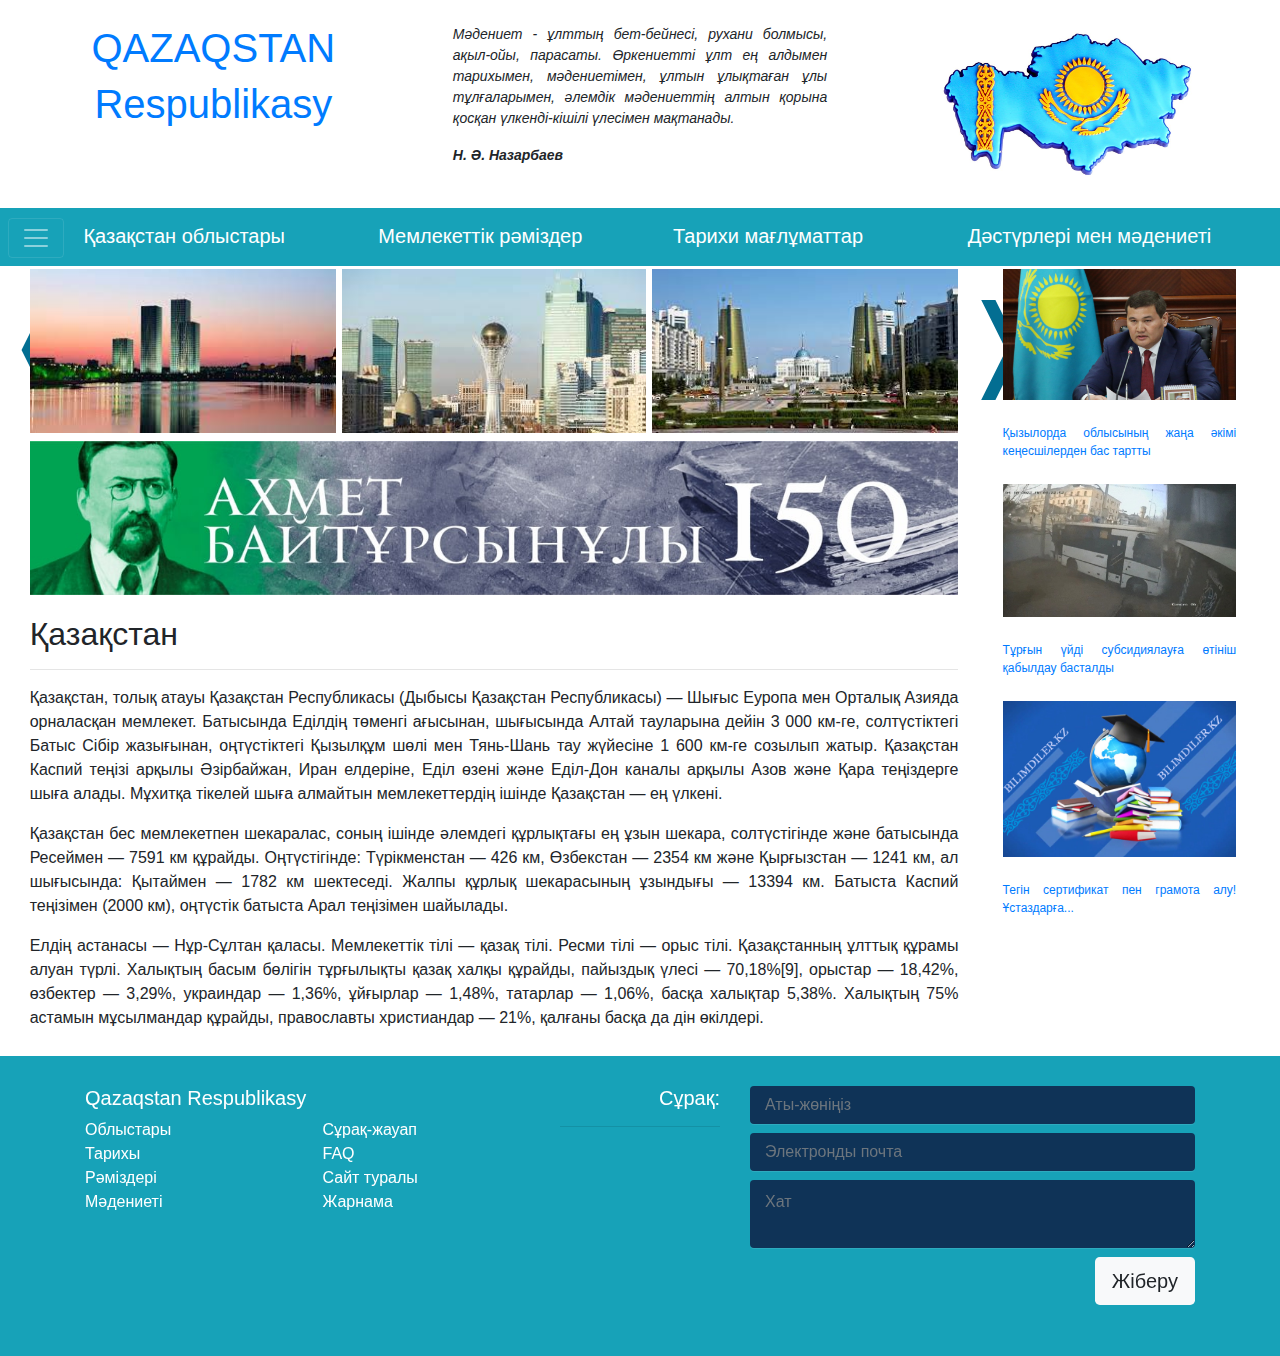
<file: index.html>
<!DOCTYPE html>
<html lang="en">
<head>
    <meta charset="UTF-8">
    <meta http-equiv="X-UA-Compatible" content="IE=edge">
    <meta name="viewport" content="width=device-width, initial-scale=1.0">
    <link rel="stylesheet" href="styles/style.css">
    <link rel="stylesheet" href="styles/bootstrap-grid.css">
    <link rel="stylesheet" href="styles/bootstrap-grid.css.map">
    <link rel="stylesheet" href="styles/bootstrap-grid.min.css">
    <link rel="stylesheet" href="styles/bootstrap-reboot.css">
    <link rel="stylesheet" href="styles/bootstrap-reboot.min.css">
    <link rel="stylesheet" href="styles/bootstrap.css">
    <link rel="stylesheet" href="styles/bootstrap.min.css.map">
    <link rel="stylesheet" href="styles/bootstrap.min.css">
    <link rel="stylesheet" href="styles/bootstrap-grid.min.css.map">
    <script src="https://ajax.googleapis.com/ajax/libs/jquery/3.6.0/jquery.min.js"></script>
    <script src="js/script.js"></script>
    <title>Қазақстан</title>
</head>
<body onclick="close_navbar()">
    <div class="header1 d-flex flex-row flex-container justify-content-around">
        <div class="to-center qazaq content-card p-4">
            <a style="text-decoration: none;"  href="index.html">
                <h1>QAZAQSTAN</h1>
                <h1>Respublikasy</h1>
            </a>
        </div>
        <div class="content-card nazarbayev p-4">
            <p>
                Мәдениет - ұлттың бет-бейнесі, рухани болмысы, ақыл-ойы, парасаты. 
                Өркениетті ұлт ең алдымен тарихымен, мәдениетімен, ұлтын ұлықтаған ұлы тұлғаларымен, 
                әлемдік мәдениеттің алтын қорына қосқан үлкенді-кішілі үлесімен мақтанады. 
            </p>
            <p><b>Н. Ә. Назарбаев</b></p>
        </div>
        <div class="to-center content-card p-4"><img id="tu" src="images/tu.jpeg" alt="Tu"></div>
    </div>

    <div class="menu d-flex flex-row p-2 flex-container bg-info">
        <div>
            <nav class="navbar-dark bg-info">
                <button onclick="navbar_menu()" id="navbar_btn" class="navbar-toggler" type="button" data-toggle="collapse" data-target="#navbarToggleExternalContent" aria-controls="navbarToggleExternalContent" aria-expanded="false" aria-label="Toggle navigation">
                  <span class="navbar-toggler-icon"></span>
                </button>
                <a class="navbar-brand col-3" href="index2.html">Қазақстан облыстары</a>
                <a class="navbar-brand col-3" href="index3.html">Мемлекеттік рәміздер</a>
                <a class="navbar-brand col-3" href="index4.html">Тарихи мағлұматтар</a>
                <a class="navbar-brand col-1" href="index5.html">Дәстүрлері мен мәдениеті</a>
            </nav>
        </div>
    </div>

    <div class="content">
        <div class="to_left">
            <div class="d-flex flex-container flex-row images">
                <div onclick="image_to_left()" class="arrow"> &#10092; </div>
                <div class="image"><img id="images1_1" class="main-images" src="images/image1.jpg" alt="image"></div>
                <div class="image"><img id="images1_2" class="main-images" src="images/image2.jpg" alt=""></div>
                <div class="image"><img id="images1_3" class="main-images" src="images/image3.jpg" alt="image"></div>
                <div onclick="image_to_right()" class="arrow"> &#10093; </div>
            </div>
            <div class="second_images"><img id="ahmet" class="ahmet" src="images/ahmet.jpg" alt=""></div>
            <div class="about_Kazakstan">
                <h2>Қазақстан</h2>
                <hr>
                <p class="main-content">Қазақстан, толық атауы Қазақстан Республикасы (Дыбысы Қазақстан Республикасы) — Шығыс Еуропа мен Орталық Азияда орналасқан мемлекет. Батысында Еділдің төменгі ағысынан, шығысында Алтай тауларына дейін 3 000 км-ге, солтүстіктегі Батыс Сібір жазығынан, оңтүстіктегі Қызылқұм шөлі мен Тянь-Шань тау жүйесіне 1 600 км-ге созылып жатыр. Қазақстан Каспий теңізі арқылы Әзірбайжан, Иран елдеріне, Еділ өзені және Еділ-Дон каналы арқылы Азов және Қара теңіздерге шыға алады. Мұхитқа тікелей шыға алмайтын мемлекеттердің ішінде Қазақстан — ең үлкені.</p>
                <p class="main-content">Қазақстан бес мемлекетпен шекаралас, соның ішінде әлемдегі құрлықтағы ең ұзын шекара, солтүстігінде және батысында Ресеймен — 7591 км құрайды. Оңтүстігінде: Түрікменстан — 426 км, Өзбекстан — 2354 км және Қырғызстан — 1241 км, ал шығысында: Қытаймен — 1782 км шектеседі. Жалпы құрлық шекарасының ұзындығы — 13394 км. Батыста Каспий теңізімен (2000 км), оңтүстік батыста Арал теңізімен шайылады.</p>
                <p class="main-content">Елдің астанасы — Нұр-Сұлтан қаласы. Мемлекеттік тілі — қазақ тілі. Ресми тілі — орыс тілі. Қазақстанның ұлттық құрамы алуан түрлі. Халықтың басым бөлігін тұрғылықты қазақ халқы құрайды, пайыздық үлесі — 70,18%[9], орыстар — 18,42%, өзбектер — 3,29%, украиндар — 1,36%, ұйғырлар — 1,48%, татарлар — 1,06%, басқа халықтар 5,38%. Халықтың 75% астамын мұсылмандар құрайды, православты христиандар — 21%, қалғаны басқа да дін өкілдері.</p>
                <p class="main-content"></p>
            </div>
        </div>

        <div class="to-right">
            <div id="ad11" class="ad">
                <img id="ad1" src="images/ad1.jpeg" alt="">
                <div class="ad_btn d-flex flex-row flex-container">
                    <div id="show_ad1">Көру</div>
                    <div id="delete_ad1">Өшіру</div>
                </div>
                <a class="ad-link" href="https://kaz.tengrinews.kz/kazakhstan_news/kyizyilorda-oblyisyinyin-jana-akm-kenesshlerden-bas-tarttyi-336904/">
                    <div class="ad-link">
                        Қызылорда облысының жаңа әкімі кеңесшілерден бас тартты
                    </div>
                </a>
            </div>
            <div class="ad">
                <img id="ad2" src="images/ad3.jpeg" alt="">
                <div class="ad_btn d-flex flex-row flex-container">
                    <d id="show_ad2">Көру</d>
                    <div id="delete_ad2">Өшіру</div>
                </div>
                <a class="ad-link" href="https://kaz.tengrinews.kz/kazakhstan_news/kyizyilorda-oblyisyinyin-jana-akm-kenesshlerden-bas-tarttyi-336904/">
                    <div class="ad-link">
                        Тұрғын үйді субсидиялауға өтініш қабылдау басталды
                    </div>
                </a>
            </div>
            <div class="ad">
                <img id="ad3" src="images/ad4.jpg" alt="">
                <div class="ad_btn d-flex flex-row flex-container">
                    <d id="show_ad3">Көру</d>
                    <div id="delete_ad3">Өшіру</div>
                </div>
                <a class="ad-link" href="https://kaz.tengrinews.kz/kazakhstan_news/kyizyilorda-oblyisyinyin-jana-akm-kenesshlerden-bas-tarttyi-336904/">
                    <div class="ad-link">
                        Тегін сертификат пен грамота алу! Ұстаздарға...
                    </div>
                </a>

            </div>
        </div>
    </div>


    <footer class="footer bg-info">
        <div class="container">
            <div class="row">
                <div class="col-md-5">
                    <h5><i class="fa fa-road"></i> Qazaqstan Respublikasy</h5>
                    <div class="row">
                        <div class="col-6">
                            <ul class="list-unstyled">
                                <li><a href="index2.html">Облыстары</a></li>
                                <li><a href="index4.html">Тарихы</a></li>
                                <li><a href="index3.html">Рәміздері</a></li>
                                <li><a href="index5.html">Мәдениеті</a></li>
                            </ul>
                        </div>
                        <div class="col-6">
                            <ul class="list-unstyled">
                                <li><a href="index6.html">Сұрақ-жауап</a></li>
                                <li><a href="">FAQ</a></li>
                                <li><a href="">Сайт туралы</a></li>
                                <li><a href="">Жарнама</a></li>
                            </ul>
                        </div>
                    </div>
                    <br>
                </div>
                <div class="col-md-2">
                    <h5 class="text-md-right">Cұрақ:</h5>
                    <hr>
                </div>
                <div class="col-md-5">
                    <form id="footer_form">
                        <input type="text" class="form-control" id="name" placeholder="Аты-жөніңіз">
                        <input type="email" class="form-control" id="inputEmail" placeholder="Электронды почта">
                        <textarea class="form-control" id="message" placeholder="Хат"></textarea>
                        <button type="submit" class="btn btn-send bg-light btn-send btn-lg">Жіберу</button>
                        
                    </form>
                </div>
            </div>
        </div>
    </footer>

    <div id="n_menu" class="nav_menu bg-info">
        <div onclick="close_n_menu()" id="close_btn" class="close_btn">x</div>
        <div id="name_oblystar" class="list-name">Қазақстан Облыстары</div>
            <ul id="oblystar" class="list-group bg-info list-group-flush">
                <li class="list-group-item bg-info">Ақмола облысы (Көкшетау)</li>
                <li class="list-group-item bg-info">Ақтөбе облысы (Ақтөбе)</li>
                <li class="list-group-item bg-info">Алматы облысы (Талдықорған)</li>
                <li class="list-group-item bg-info">Атырау облысы (Атырау)</li>
                <li class="list-group-item bg-info">Шығыс Қазақстан облысы (Өскемен)</li>
                <li class="list-group-item bg-info">Жамбыл облысы (Тараз)</li>
                <li class="list-group-item bg-info">Батыс Қазақстан облысы (Орал)</li>
                <li class="list-group-item bg-info">Қарағанды облысы (Қарағанды)</li>
                <li class="list-group-item bg-info">Қостанай облысы (Қостанай)</li>
                <li class="list-group-item bg-info">Қызылорда облысы (Қызылорда)</li>
                <li class="list-group-item bg-info">Маңғыстау облысы (Ақтау)</li>
                <li class="list-group-item bg-info">Павлодар облысы (Павлодар)</li>
                <li class="list-group-item bg-info">Солтүстік Қазақстан облысы (Петропавл)</li>
                <li class="list-group-item bg-info">Түркістан облысы (Түркістан)</li>
            </ul>
        <div id="name_ramizder"  class="list-name">Рәміздері</div>
            <ul id="ramizder" class="list-group bg-info list-group-flush">
                <li class="list-group-item bg-info">Ту</li>
                <li class="list-group-item bg-info">Елтаңба</li>
                <li class="list-group-item bg-info">Әнұран</li>
            </ul>
        <div id="name_history" class="list-name">Қазақстан тарихы</div>
            <ul id="history" class="list-group bg-info list-group-flush">
                <li class="list-group-item bg-info">Ежелгі Қазақстан</li>
                <li class="list-group-item bg-info">Ортағасырлық Қазақстан</li>
                <li class="list-group-item bg-info">Ресей империясы құрамындағы Қазақстан</li>
                <li class="list-group-item bg-info">Кеңес Одағы</li>
                <li class="list-group-item bg-info">Тәуелсіз Қазақстан</li>
            </ul>
        <div id="name_culture" class="list-name">Мәдениет</div>
            <ul id="culture" class="list-group bg-info list-group-flush">
                <li class="list-group-item bg-info">Салт-дәстүрлер</li>
                <li class="list-group-item bg-info">Ырымдар</li>
                <li class="list-group-item bg-info">Mейрамдар</li>
            </ul>
    </div>
    
    
</body>










<script>
    $("#ahmet").click(function(){
        $("#ahmet").slideUp(500, function(){
        srcs=document.getElementById("ahmet").src;
        if(srcs=="file:///C:/Users/aralb/Desktop/Kazakhstan/images/ahmet.jpg"){
            document.getElementById("ahmet").src="images/ahmet2.jpeg";
        }
        else {
            document.getElementById("ahmet").src="images/ahmet.jpg";
        }
        }).slideDown(500);
    });

    $("#delete_ad1").hide();
    $("#show_ad1").hide();
    $("#ad1").click(function(){
        $("#delete_ad1").toggle();
        $("#show_ad1").toggle();
    })
    $("#delete_ad1").click(function(){
        $("#ad11").hide();
    })

    $("#delete_ad2").hide();
    $("#show_ad2").hide();
    $("#ad2").click(function(){
        $("#delete_ad2").toggle();
        $("#show_ad2").toggle();
    })
    

    $("#delete_ad3").hide();
    $("#show_ad3").hide();
    $("#ad3").click(function(){
        $("#delete_ad3").toggle();
        $("#show_ad3").toggle();
    })



    $("#n_menu").hide();
    function navbar_menu(){
        $("#n_menu").slideDown();
    }
    function close_n_menu(){
        $("#n_menu").slideUp();
    }

    $("#oblystar").hide();
    $("#name_oblystar").click(function(){
        $("#oblystar").slideToggle();
    })

    $("#history").hide();
    $("#name_history").click(function(){
        $("#history").slideToggle();
    })


    $("#ramizder").hide();
    $("#name_ramizder").click(function(){
        $("#ramizder").slideToggle();
    })

    $("#culture").hide();
    $("#name_culture").click(function(){
        $("#culture").slideToggle();
    })


</script>


</html>
</file>
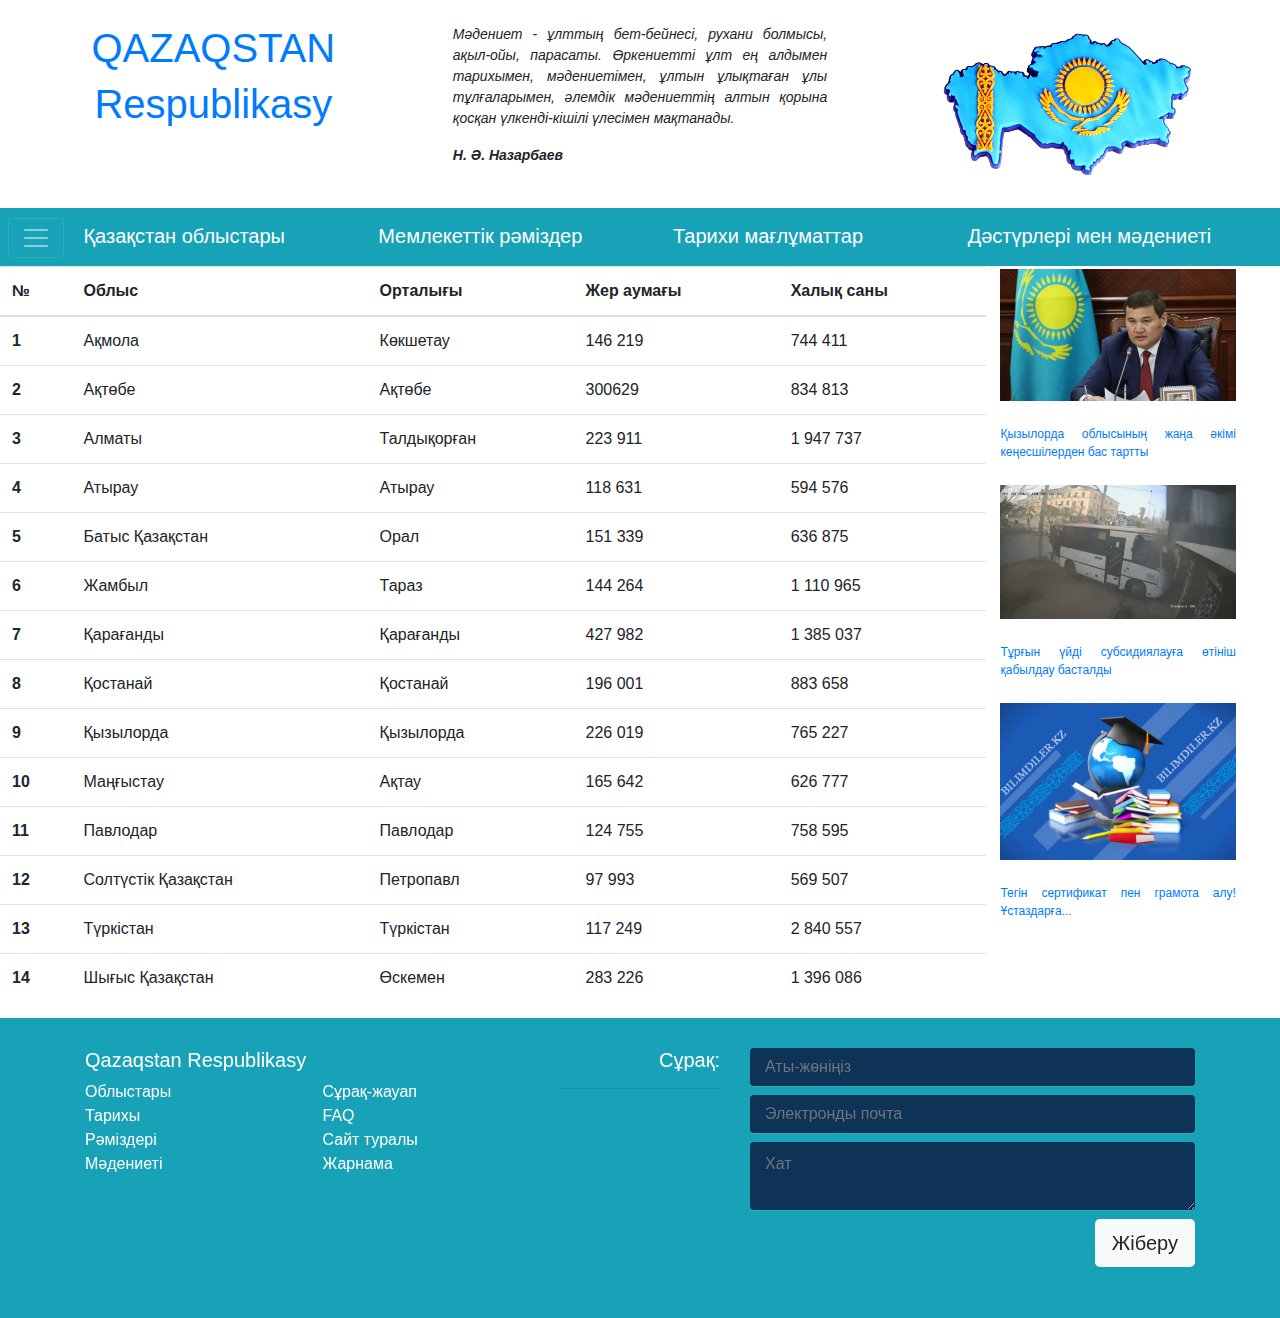
<file: index2.html>
<!DOCTYPE html>
<html lang="en">
<head>
    <meta charset="UTF-8">
    <meta http-equiv="X-UA-Compatible" content="IE=edge">
    <meta name="viewport" content="width=device-width, initial-scale=1.0">
    <link rel="stylesheet" href="styles/style.css">
    <link rel="stylesheet" href="styles/bootstrap-grid.css">
    <link rel="stylesheet" href="styles/bootstrap-grid.css.map">
    <link rel="stylesheet" href="styles/bootstrap-grid.min.css">
    <link rel="stylesheet" href="styles/bootstrap-reboot.css">
    <link rel="stylesheet" href="styles/bootstrap-reboot.min.css">
    <link rel="stylesheet" href="styles/bootstrap.css">
    <link rel="stylesheet" href="styles/bootstrap.min.css.map">
    <link rel="stylesheet" href="styles/bootstrap.min.css">
    <link rel="stylesheet" href="styles/bootstrap-grid.min.css.map">
    <script src="https://ajax.googleapis.com/ajax/libs/jquery/3.6.0/jquery.min.js"></script>
    <script src="js/script.js"></script>
    <title>Қазақстан</title>
</head>
<body onclick="close_navbar()">
    <div class="header1 d-flex flex-row flex-container justify-content-around">
        <div class="to-center qazaq content-card p-4">
            <a style="text-decoration: none;"  href="index.html">
                <h1>QAZAQSTAN</h1>
                <h1>Respublikasy</h1>
            </a>
        </div>
        <div class="content-card nazarbayev p-4">
            <p>
                Мәдениет - ұлттың бет-бейнесі, рухани болмысы, ақыл-ойы, парасаты. 
                Өркениетті ұлт ең алдымен тарихымен, мәдениетімен, ұлтын ұлықтаған ұлы тұлғаларымен, 
                әлемдік мәдениеттің алтын қорына қосқан үлкенді-кішілі үлесімен мақтанады. 
            </p>
            <p><b>Н. Ә. Назарбаев</b></p>
        </div>
        <div class="to-center content-card p-4"><img id="tu" src="images/tu.jpeg" alt="Tu"></div>
    </div>

    <div class="menu d-flex flex-row p-2 flex-container bg-info">
        <div>
            <nav class="navbar-dark bg-info">
                <button onclick="navbar_menu()" id="navbar_btn" class="navbar-toggler" type="button" data-toggle="collapse" data-target="#navbarToggleExternalContent" aria-controls="navbarToggleExternalContent" aria-expanded="false" aria-label="Toggle navigation">
                  <span class="navbar-toggler-icon"></span>
                </button>
                <a class="navbar-brand col-3" href="index2.html">Қазақстан облыстары</a>
                <a class="navbar-brand col-3" href="index3.html">Мемлекеттік рәміздер</a>
                <a class="navbar-brand col-3" href="index4.html">Тарихи мағлұматтар</a>
                <a class="navbar-brand col-1" href="index5.html">Дәстүрлері мен мәдениеті</a>
            </nav>
        </div>
    </div>








    

    <div class="content">
        <div class="to_left table_oblystar">
            <table class="table">
                <thead>
                  <tr>
                    <th scope="col">№</th>
                    <th scope="col">Облыс</th>
                    <th scope="col">Орталығы</th>
                    <th scope="col">Жер аумағы</th>
                    <th scope="col">Халық саны</th>
                  </tr>
                </thead>
                <tbody>
                  <tr>
                    <th scope="row">1</th>
                    <td>Ақмола</td>
                    <td>Көкшетау</td>
                    <td>146 219</td>
                    <td>744 411</td>
                  </tr>
                  <tr>
                    <th scope="row">2</th>
                    <td>Ақтөбе</td>
                    <td>Ақтөбе</td>
                    <td>300629</td>
                    <td>834 813</td>
                  </tr>
                  <tr>
                    <th scope="row">3</th>
                    <td>Алматы</td>
                    <td>Талдықорған</td>
                    <td>223 911</td>
                    <td>1 947 737</td>
                  </tr>
                  <tr>
                    <th scope="row">4</th>
                    <td>Атырау</td>
                    <td>Атырау</td>
                    <td>118 631</td>
                    <td>594 576</td>
                  </tr>
                  <tr>
                    <th scope="row">5</th>
                    <td>Батыс Қазақстан</td>
                    <td>Орал</td>
                    <td>151 339</td>
                    <td>636 875</td>
                  </tr>
                  <tr>
                    <th scope="row">6</th>
                    <td>Жамбыл</td>
                    <td>Тараз</td>
                    <td>144 264</td>
                    <td>1 110 965</td>
                  </tr>
                  <tr>
                    <th scope="row">7</th>
                    <td>Қарағанды</td>
                    <td>Қарағанды</td>
                    <td>427 982</td>
                    <td> 1 385 037</td>
                  </tr>
                  <tr>
                    <th scope="row">8</th>
                    <td>Қостанай</td>
                    <td>Қостанай</td>
                    <td>196 001</td>
                    <td>883 658</td>
                  </tr>
                  <tr>
                    <th scope="row">9</th>
                    <td>Қызылорда</td>
                    <td>Қызылорда</td>
                    <td>226 019</td>
                    <td>765 227</td>
                  </tr>
                  <tr>
                    <th scope="row">10</th>
                    <td>Маңғыстау</td>
                    <td>Ақтау</td>
                    <td>165 642</td>
                    <td>626 777</td>
                  </tr>
                  <tr>
                    <th scope="row">11</th>
                    <td>Павлодар</td>
                    <td>Павлодар</td>
                    <td>124 755</td>
                    <td>758 595</td>
                  </tr>
                  <tr>
                    <th scope="row">12</th>
                    <td>Солтүстік Қазақстан</td>
                    <td>Петропавл</td>
                    <td>97 993</td>
                    <td>569 507</td>
                  </tr>
                  <tr>
                    <th scope="row">13</th>
                    <td>Түркістан</td>
                    <td>Түркістан</td>
                    <td>117 249</td>
                    <td>2 840 557</td>
                  </tr>
                  <tr>
                    <th scope="row">14</th>
                    <td>Шығыс Қазақстан</td>
                    <td>Өскемен</td>
                    <td>283 226</td>
                    <td>1 396 086</td>
                  </tr>

                </tbody>
              </table>
        </div>


















        <div class="to-right">
            <div class="ad">
                <img id="ad1" src="images/ad1.jpeg" alt="">
                <div class="ad_btn d-flex flex-row flex-container">
                    <div id="show_ad1">Көру</div>
                    <div id="delete_ad1">Өшіру</div>
                </div>
                <a class="ad-link" href="#">
                    <div class="ad-link">
                        Қызылорда облысының жаңа әкімі кеңесшілерден бас тартты
                    </div>
                </a>
            </div>
            <div class="ad">
                <img id="ad2" src="images/ad3.jpeg" alt="">
                <div class="ad_btn d-flex flex-row flex-container">
                    <d id="show_ad2">Көру</d>
                    <div id="delete_ad2">Өшіру</div>
                </div>
                <a class="ad-link" href="#">
                    <div class="ad-link">
                        Тұрғын үйді субсидиялауға өтініш қабылдау басталды
                    </div>
                </a>
            </div>
            <div class="ad">
                <img id="ad3" src="images/ad4.jpg" alt="">
                <div class="ad_btn d-flex flex-row flex-container">
                    <d id="show_ad3">Көру</d>
                    <div id="delete_ad3">Өшіру</div>
                </div>
                <a class="ad-link" href="#">
                    <div class="ad-link">
                        Тегін сертификат пен грамота алу! Ұстаздарға...
                    </div>
                </a>

            </div>
        </div>
    </div>


    <footer class="footer bg-info">
        <div class="container">
            <div class="row">
                <div class="col-md-5">
                    <h5><i class="fa fa-road"></i> Qazaqstan Respublikasy</h5>
                    <div class="row">
                        <div class="col-6">
                            <ul class="list-unstyled">
                                <li><a href="index2.html">Облыстары</a></li>
                                <li><a href="index4.html">Тарихы</a></li>
                                <li><a href="index3.html">Рәміздері</a></li>
                                <li><a href="index5.html">Мәдениеті</a></li>
                            </ul>
                        </div>
                        <div class="col-6">
                            <ul class="list-unstyled">
                                <li><a href="index6.html">Сұрақ-жауап</a></li>
                                <li><a href="">FAQ</a></li>
                                <li><a href="">Сайт туралы</a></li>
                                <li><a href="">Жарнама</a></li>
                            </ul>
                        </div>
                    </div>
                    <br>
                </div>
                <div class="col-md-2">
                    <h5 class="text-md-right">Cұрақ:</h5>
                    <hr>
                </div>
                <div class="col-md-5">
                    <form id="footer_form">
                        <input type="text" class="form-control" id="name" placeholder="Аты-жөніңіз">
                        <input type="email" class="form-control" id="inputEmail" placeholder="Электронды почта">
                        <textarea class="form-control" id="message" placeholder="Хат"></textarea>
                        <button type="submit" class="btn btn-send bg-light btn-send btn-lg">Жіберу</button>
                        
                    </form>
                </div>
            </div>
        </div>
    </footer>

    <div id="n_menu" class="nav_menu bg-info">
        <div onclick="close_n_menu()" id="close_btn" class="close_btn">x</div>
        <div id="name_oblystar" class="list-name">Қазақстан Облыстары</div>
            <ul id="oblystar" class="list-group bg-info list-group-flush">
                <li class="list-group-item bg-info">Ақмола облысы (Көкшетау)</li>
                <li class="list-group-item bg-info">Ақтөбе облысы (Ақтөбе)</li>
                <li class="list-group-item bg-info">Алматы облысы (Талдықорған)</li>
                <li class="list-group-item bg-info">Атырау облысы (Атырау)</li>
                <li class="list-group-item bg-info">Шығыс Қазақстан облысы (Өскемен)</li>
                <li class="list-group-item bg-info">Жамбыл облысы (Тараз)</li>
                <li class="list-group-item bg-info">Батыс Қазақстан облысы (Орал)</li>
                <li class="list-group-item bg-info">Қарағанды облысы (Қарағанды)</li>
                <li class="list-group-item bg-info">Қостанай облысы (Қостанай)</li>
                <li class="list-group-item bg-info">Қызылорда облысы (Қызылорда)</li>
                <li class="list-group-item bg-info">Маңғыстау облысы (Ақтау)</li>
                <li class="list-group-item bg-info">Павлодар облысы (Павлодар)</li>
                <li class="list-group-item bg-info">Солтүстік Қазақстан облысы (Петропавл)</li>
                <li class="list-group-item bg-info">Түркістан облысы (Түркістан)</li>
            </ul>
        <div id="name_ramizder"  class="list-name">Рәміздері</div>
            <ul id="ramizder" class="list-group bg-info list-group-flush">
                <li class="list-group-item bg-info">Ту</li>
                <li class="list-group-item bg-info">Елтаңба</li>
                <li class="list-group-item bg-info">Әнұран</li>
            </ul>
        <div id="name_history" class="list-name">Қазақстан тарихы</div>
            <ul id="history" class="list-group bg-info list-group-flush">
                <li class="list-group-item bg-info">Ежелгі Қазақстан</li>
                <li class="list-group-item bg-info">Ортағасырлық Қазақстан</li>
                <li class="list-group-item bg-info">Ресей империясы құрамындағы Қазақстан</li>
                <li class="list-group-item bg-info">Кеңес Одағы</li>
                <li class="list-group-item bg-info">Тәуелсіз Қазақстан</li>
            </ul>
        <div id="name_culture" class="list-name">Мәдениет</div>
            <ul id="culture" class="list-group bg-info list-group-flush">
                <li class="list-group-item bg-info">Салт-дәстүрлер</li>
                <li class="list-group-item bg-info">Ырымдар</li>
                <li class="list-group-item bg-info">Mейрамдар</li>
            </ul>
    </div>
    
    
</body>










<script>

    $("#delete_ad1").hide();
    $("#show_ad1").hide();
    $("#ad1").click(function(){
        $("#delete_ad1").toggle();
        $("#show_ad1").toggle();
    })

    $("#delete_ad2").hide();
    $("#show_ad2").hide();
    $("#ad2").click(function(){
        $("#delete_ad2").toggle();
        $("#show_ad2").toggle();
    })

    $("#delete_ad3").hide();
    $("#show_ad3").hide();
    $("#ad3").click(function(){
        $("#delete_ad3").toggle();
        $("#show_ad3").toggle();
    })



    $("#n_menu").hide();
    function navbar_menu(){
        $("#n_menu").slideDown();
    }
    function close_n_menu(){
        $("#n_menu").slideUp();
    }

    $("#oblystar").hide();
    $("#name_oblystar").click(function(){
        $("#oblystar").slideToggle();
    })

    $("#history").hide();
    $("#name_history").click(function(){
        $("#history").slideToggle();
    })


    $("#ramizder").hide();
    $("#name_ramizder").click(function(){
        $("#ramizder").slideToggle();
    })

    $("#culture").hide();
    $("#name_culture").click(function(){
        $("#culture").slideToggle();
    })


</script>


</html>
</file>
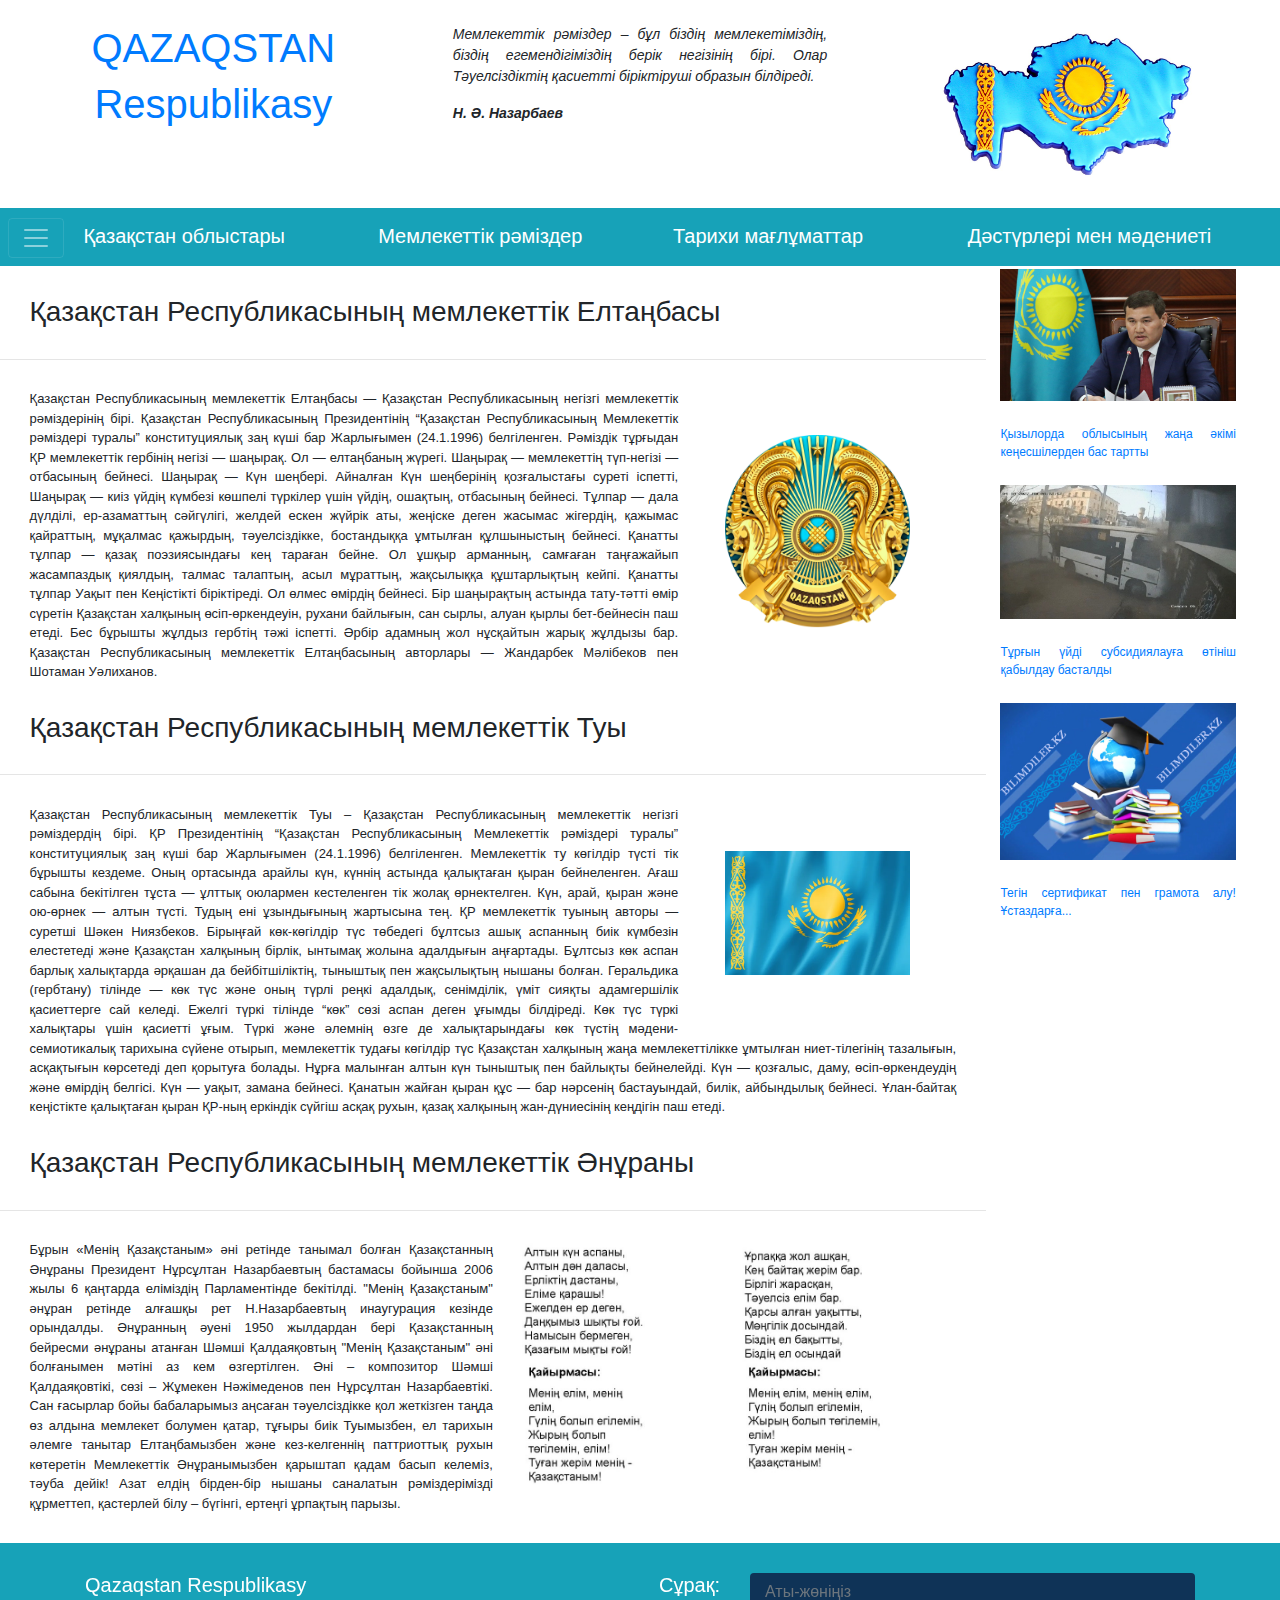
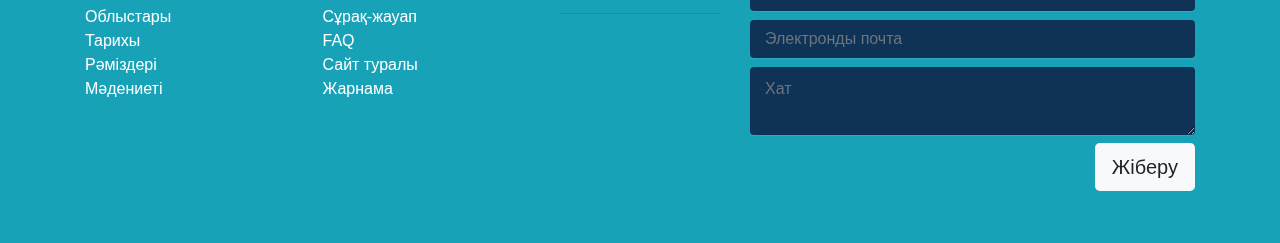
<file: index3.html>
<!DOCTYPE html>
<html lang="en">
<head>
    <meta charset="UTF-8">
    <meta http-equiv="X-UA-Compatible" content="IE=edge">
    <meta name="viewport" content="width=device-width, initial-scale=1.0">
    <link rel="stylesheet" href="styles/style.css">
    <link rel="stylesheet" href="styles/bootstrap-grid.css">
    <link rel="stylesheet" href="styles/bootstrap-grid.css.map">
    <link rel="stylesheet" href="styles/bootstrap-grid.min.css">
    <link rel="stylesheet" href="styles/bootstrap-reboot.css">
    <link rel="stylesheet" href="styles/bootstrap-reboot.min.css">
    <link rel="stylesheet" href="styles/bootstrap.css">
    <link rel="stylesheet" href="styles/bootstrap.min.css.map">
    <link rel="stylesheet" href="styles/bootstrap.min.css">
    <link rel="stylesheet" href="styles/bootstrap-grid.min.css.map">
    <script src="https://ajax.googleapis.com/ajax/libs/jquery/3.6.0/jquery.min.js"></script>
    <script src="js/script.js"></script>
    <title>Қазақстан</title>
</head>
<body onclick="close_navbar()">
    <div class="header1 d-flex flex-row flex-container justify-content-around">
        <div class="to-center qazaq content-card p-4">
            <a style="text-decoration: none;"  href="index.html">
                <h1>QAZAQSTAN</h1>
                <h1>Respublikasy</h1>
            </a>
        </div>
        <div class="content-card nazarbayev p-4">
            <p>
                Мемлекеттік рәміздер – бұл біздің мемлекетіміздің, біздің егемендігіміздің берік негізінің бірі.
                Олар Тәуелсіздіктің қасиетті біріктіруші образын  білдіреді.
            </p>
            <p><b>Н. Ә. Назарбаев</b></p>
        </div>
        <div class="to-center content-card p-4"><img id="tu" src="images/tu.jpeg" alt="Tu"></div>
    </div>

    <div class="menu d-flex flex-row p-2 flex-container bg-info">
        <div>
            <nav class="navbar-dark bg-info">
                <button onclick="navbar_menu()" id="navbar_btn" class="navbar-toggler" type="button" data-toggle="collapse" data-target="#navbarToggleExternalContent" aria-controls="navbarToggleExternalContent" aria-expanded="false" aria-label="Toggle navigation">
                  <span class="navbar-toggler-icon"></span>
                </button>
                <a class="navbar-brand col-3" href="index2.html">Қазақстан облыстары</a>
                <a class="navbar-brand col-3" href="index3.html">Мемлекеттік рәміздер</a>
                <a class="navbar-brand col-3" href="index4.html">Тарихи мағлұматтар</a>
                <a class="navbar-brand col-1" href="index5.html">Дәстүрлері мен мәдениеті</a>
            </nav>
        </div>
    </div>








    

    <div class="content">
        <div class="to_left table_oblystar">
            <h3 class="content-ramiz" >Қазақстан Республикасының мемлекеттiк Елтаңбасы</h3>
            <hr>
            <div class="content-ramiz ramiz_font">
                <img id="image_gerb" onmouseover="image1_big()" onmouseout="image1_small()" style="width: 30%; float: right; padding: 5%;" src="images/gerb.jpg" alt="">
                Қазақстан Pеспубликасының мемлекеттiк Елтаңбасы — Қазақстан Республикасының негiзгi мемлекеттiк рәмiздерiнiң бiрi. Қазақстан Республикасының Президентінің “Қазақстан Республикасының Мемлекеттiк рәмiздерi туралы” конституциялық заң күшi бар Жарлығымен (24.1.1996) белгiленген. Рәмiздiк тұрғыдан ҚР мемлекеттік гербiнiң негiзi — шаңырақ. Ол — елтаңбаның жүрегi. Шаңырақ — мемлекеттiң түп-негiзi — отбасының бейнесi. Шаңырақ — Күн шеңберi. Айналған Күн шеңберiнiң қозғалыстағы суретi iспеттi, Шаңырақ — киiз үйдiң күмбезi көшпелi түркiлер үшiн үйдiң, ошақтың, отбасының бейнесi. Тұлпар — дала дүлдiлi, ер-азаматтың сәйгүлiгi, желдей ескен жүйрiк аты, жеңiске деген жасымас жiгердiң, қажымас қайраттың, мұқалмас қажырдың, тәуелсiздiкке, бостандыққа ұмтылған құлшыныстың бейнесi. Қанатты тұлпар — қазақ поэзиясындағы кең тараған бейне. Ол ұшқыр арманның, самғаған таңғажайып жасампаздық қиялдың, талмас талаптың, асыл мұраттың, жақсылыққа құштарлықтың кейпi. Қанатты тұлпар Уақыт пен Кеңiстiктi бiрiктiредi. Ол өлмес өмiрдiң бейнесi. Бiр шаңырақтың астында тату-тәттi өмiр сүретiн Қазақстан халқының өсiп-өркендеуiн, рухани байлығын, сан сырлы, алуан қырлы бет-бейнесiн паш етедi. Бес бұрышты жұлдыз гербтiң тәжi iспеттi. Әрбiр адамның жол нұсқайтын жарық жұлдызы бар. Қазақстан Pеспубликасының мемлекеттiк Елтаңбасының авторлары — Жандарбек Мәлiбеков пен Шотаман Уәлиханов.
            </div>
            <h3 class="content-ramiz">Қазақстан Республикасының мемлекеттiк Туы</h3>
            <hr>
            <div class="content-ramiz ramiz_font">
                <img id="image_tu" onmouseover="image2_big()" onmouseout="image2_small()" style="width: 30%; float: right; padding: 5%;" src="images/flag.jpg" alt="">
                Қазақстан Республикасының мемлекеттiк Туы – Қазақстан Республикасының мемлекеттiк негiзгi рәмiздердiң бiрi. ҚР Президентiнiң “Қазақстан Республикасының Мемлекеттiк рәмiздерi туралы” конституциялық заң күшi бар Жарлығымен (24.1.1996) белгiленген. Мемлекеттік ту көгiлдiр түстi тiк бұрышты кездеме. Оның ортасында арайлы күн, күннiң астында қалықтаған қыран бейнеленген. Ағаш сабына бекiтiлген тұста — ұлттық оюлармен кестеленген тiк жолақ өрнектелген. Күн, арай, қыран және ою-өрнек — алтын түстi. Тудың енi ұзындығының жартысына тең. ҚР мемлекеттік туының авторы — суретшi Шәкен Ниязбеков. Бiрыңғай көк-көгiлдiр түс төбедегi бұлтсыз ашық аспанның биiк күмбезiн елестетедi және Қазақстан халқының бiрлiк, ынтымақ жолына адалдығын аңғартады. Бұлтсыз көк аспан барлық халықтарда әрқашан да бейбiтшiлiктiң, тыныштық пен жақсылықтың нышаны болған. Геральдика (гербтану) тiлiнде — көк түс және оның түрлi реңкi адалдық, сенiмдiлiк, үмiт сияқты адамгершiлiк қасиеттерге сай келедi. Ежелгi түркi тiлiнде “көк” сөзi аспан деген ұғымды бiлдiредi. Көк түс түркi халықтары үшiн қасиеттi ұғым. Түркi және әлемнiң өзге де халықтарындағы көк түстiң мәдени-семиотикалық тарихына сүйене отырып, мемлекеттік тудағы көгiлдiр түс Қазақстан халқының жаңа мемлекеттiлiкке ұмтылған ниет-тiлегiнiң тазалығын, асқақтығын көрсетедi деп қорытуға болады. Нұрға малынған алтын күн тыныштық пен байлықты бейнелейдi. Күн — қозғалыс, даму, өсiп-өркендеудiң және өмiрдiң белгiсi. Күн — уақыт, замана бейнесi. Қанатын жайған қыран құс — бар нәрсенiң бастауындай, билiк, айбындылық бейнесi. Ұлан-байтақ кеңiстiкте қалықтаған қыран ҚР-ның еркiндiк сүйгiш асқақ рухын, қазақ халқының жан-дүниесiнiң кеңдiгiн паш етедi.    
            </div>
            <h3 class="content-ramiz">Қазақстан Республикасының мемлекеттiк Әнұраны</h3>
            <hr>
            <div class="content-ramiz ramiz_font">
                <img id="image3" onmouseover="image3_big()" onmouseout="image3_small()" style="width: 50%; float: right;" src="images/Әнұран.jpg" alt="">
                Бұрын «Менің Қазақстаным» әні ретінде танымал болған Қазақстанның Әнұраны Президент Нұрсұлтан Назарбаевтың бастамасы бойынша 2006 жылы 6 қаңтарда еліміздің Парламентінде бекітілді. "Менің Қазақстаным" әнұран ретінде алғашқы рет Н.Назарбаевтың инаугурация кезінде орындалды. Әнұранның әуені 1950 жылдардан бері Қазақстанның бейресми әнұраны атанған Шәмші Қалдаяқовтың "Менің Қазақстаным" әні болғанымен мәтіні аз кем өзгертілген. Әні – композитор Шәмші Қалдаяқовтікі, сөзі – Жұмекен Нәжімеденов пен Нұрсұлтан Назарбаевтікі. Сан ғасырлар бойы бабаларымыз аңсаған тә­уелсіздікке қол жеткізген таңда өз алдына мем­лекет болумен қатар, тұғыры биік Туымызбен, ел тарихын әлемге танытар Елтаңбамызбен және кез-кел­геннің паттриоттық рухын көтеретін Мем­ле­кеттік Әнұранымызбен қарыштап қадам басып келеміз, тәуба дейік! Азат елдің бірден-бір нышаны саналатын рәміз­­де­рімізді құрметтеп, қастерлей білу – бүгінгі, ертеңгі ұрпақтың парызы.
            </div>
            
        </div>


















        <div class="to-right">
            <div class="ad">
                <img id="ad1" src="images/ad1.jpeg" alt="">
                <div class="ad_btn d-flex flex-row flex-container">
                    <div id="show_ad1">Көру</div>
                    <div id="delete_ad1">Өшіру</div>
                </div>
                <a class="ad-link" href="#">
                    <div class="ad-link">
                        Қызылорда облысының жаңа әкімі кеңесшілерден бас тартты
                    </div>
                </a>
            </div>
            <div class="ad">
                <img id="ad2" src="images/ad3.jpeg" alt="">
                <div class="ad_btn d-flex flex-row flex-container">
                    <d id="show_ad2">Көру</d>
                    <div id="delete_ad2">Өшіру</div>
                </div>
                <a class="ad-link" href="#">
                    <div class="ad-link">
                        Тұрғын үйді субсидиялауға өтініш қабылдау басталды
                    </div>
                </a>
            </div>
            <div class="ad">
                <img id="ad3" src="images/ad4.jpg" alt="">
                <div class="ad_btn d-flex flex-row flex-container">
                    <d id="show_ad3">Көру</d>
                    <div id="delete_ad3">Өшіру</div>
                </div>
                <a class="ad-link" href="#">
                    <div class="ad-link">
                        Тегін сертификат пен грамота алу! Ұстаздарға...
                    </div>
                </a>

            </div>
        </div>
    </div>


    <footer class="footer bg-info">
        <div class="container">
            <div class="row">
                <div class="col-md-5">
                    <h5><i class="fa fa-road"></i> Qazaqstan Respublikasy</h5>
                    <div class="row">
                        <div class="col-6">
                            <ul class="list-unstyled">
                                <li><a href="index2.html">Облыстары</a></li>
                                <li><a href="index4.html">Тарихы</a></li>
                                <li><a href="index3.html">Рәміздері</a></li>
                                <li><a href="index5.html">Мәдениеті</a></li>
                            </ul>
                        </div>
                        <div class="col-6">
                            <ul class="list-unstyled">
                                <li><a href="index6.html">Сұрақ-жауап</a></li>
                                <li><a href="">FAQ</a></li>
                                <li><a href="">Сайт туралы</a></li>
                                <li><a href="">Жарнама</a></li>
                            </ul>
                        </div>
                    </div>
                    <br>
                </div>
                <div class="col-md-2">
                    <h5 class="text-md-right">Cұрақ:</h5>
                    <hr>
                </div>
                <div class="col-md-5">
                    <form id="footer_form">
                        <input type="text" class="form-control" id="name" placeholder="Аты-жөніңіз">
                        <input type="email" class="form-control" id="inputEmail" placeholder="Электронды почта">
                        <textarea class="form-control" id="message" placeholder="Хат"></textarea>
                        <button type="submit" class="btn btn-send bg-light btn-send btn-lg">Жіберу</button>
                        
                    </form>
                </div>
            </div>
        </div>
    </footer>

    <div id="n_menu" class="nav_menu bg-info">
        <div onclick="close_n_menu()" id="close_btn" class="close_btn">x</div>
        <div id="name_oblystar" class="list-name">Қазақстан Облыстары</div>
            <ul id="oblystar" class="list-group bg-info list-group-flush">
                <li class="list-group-item bg-info">Ақмола облысы (Көкшетау)</li>
                <li class="list-group-item bg-info">Ақтөбе облысы (Ақтөбе)</li>
                <li class="list-group-item bg-info">Алматы облысы (Талдықорған)</li>
                <li class="list-group-item bg-info">Атырау облысы (Атырау)</li>
                <li class="list-group-item bg-info">Шығыс Қазақстан облысы (Өскемен)</li>
                <li class="list-group-item bg-info">Жамбыл облысы (Тараз)</li>
                <li class="list-group-item bg-info">Батыс Қазақстан облысы (Орал)</li>
                <li class="list-group-item bg-info">Қарағанды облысы (Қарағанды)</li>
                <li class="list-group-item bg-info">Қостанай облысы (Қостанай)</li>
                <li class="list-group-item bg-info">Қызылорда облысы (Қызылорда)</li>
                <li class="list-group-item bg-info">Маңғыстау облысы (Ақтау)</li>
                <li class="list-group-item bg-info">Павлодар облысы (Павлодар)</li>
                <li class="list-group-item bg-info">Солтүстік Қазақстан облысы (Петропавл)</li>
                <li class="list-group-item bg-info">Түркістан облысы (Түркістан)</li>
            </ul>
        <div id="name_ramizder"  class="list-name">Рәміздері</div>
            <ul id="ramizder" class="list-group bg-info list-group-flush">
                <li class="list-group-item bg-info">Ту</li>
                <li class="list-group-item bg-info">Елтаңба</li>
                <li class="list-group-item bg-info">Әнұран</li>
            </ul>
        <div id="name_history" class="list-name">Қазақстан тарихы</div>
            <ul id="history" class="list-group bg-info list-group-flush">
                <li class="list-group-item bg-info">Ежелгі Қазақстан</li>
                <li class="list-group-item bg-info">Ортағасырлық Қазақстан</li>
                <li class="list-group-item bg-info">Ресей империясы құрамындағы Қазақстан</li>
                <li class="list-group-item bg-info">Кеңес Одағы</li>
                <li class="list-group-item bg-info">Тәуелсіз Қазақстан</li>
            </ul>
        <div id="name_culture" class="list-name">Мәдениет</div>
            <ul id="culture" class="list-group bg-info list-group-flush">
                <li class="list-group-item bg-info">Салт-дәстүрлер</li>
                <li class="list-group-item bg-info">Ырымдар</li>
                <li class="list-group-item bg-info">Mейрамдар</li>
            </ul>
    </div>
    
    
</body>










<script>

    $("#delete_ad1").hide();
    $("#show_ad1").hide();
    $("#ad1").click(function(){
        $("#delete_ad1").toggle();
        $("#show_ad1").toggle();
    })

    $("#delete_ad2").hide();
    $("#show_ad2").hide();
    $("#ad2").click(function(){
        $("#delete_ad2").toggle();
        $("#show_ad2").toggle();
    })

    $("#delete_ad3").hide();
    $("#show_ad3").hide();
    $("#ad3").click(function(){
        $("#delete_ad3").toggle();
        $("#show_ad3").toggle();
    })



    $("#n_menu").hide();
    function navbar_menu(){
        $("#n_menu").slideDown();
    }
    function close_n_menu(){
        $("#n_menu").slideUp();
    }

    $("#oblystar").hide();
    $("#name_oblystar").click(function(){
        $("#oblystar").slideToggle();
    })

    $("#history").hide();
    $("#name_history").click(function(){
        $("#history").slideToggle();
    })


    $("#ramizder").hide();
    $("#name_ramizder").click(function(){
        $("#ramizder").slideToggle();
    })

    $("#culture").hide();
    $("#name_culture").click(function(){
        $("#culture").slideToggle();
    })


</script>


</html>
</file>
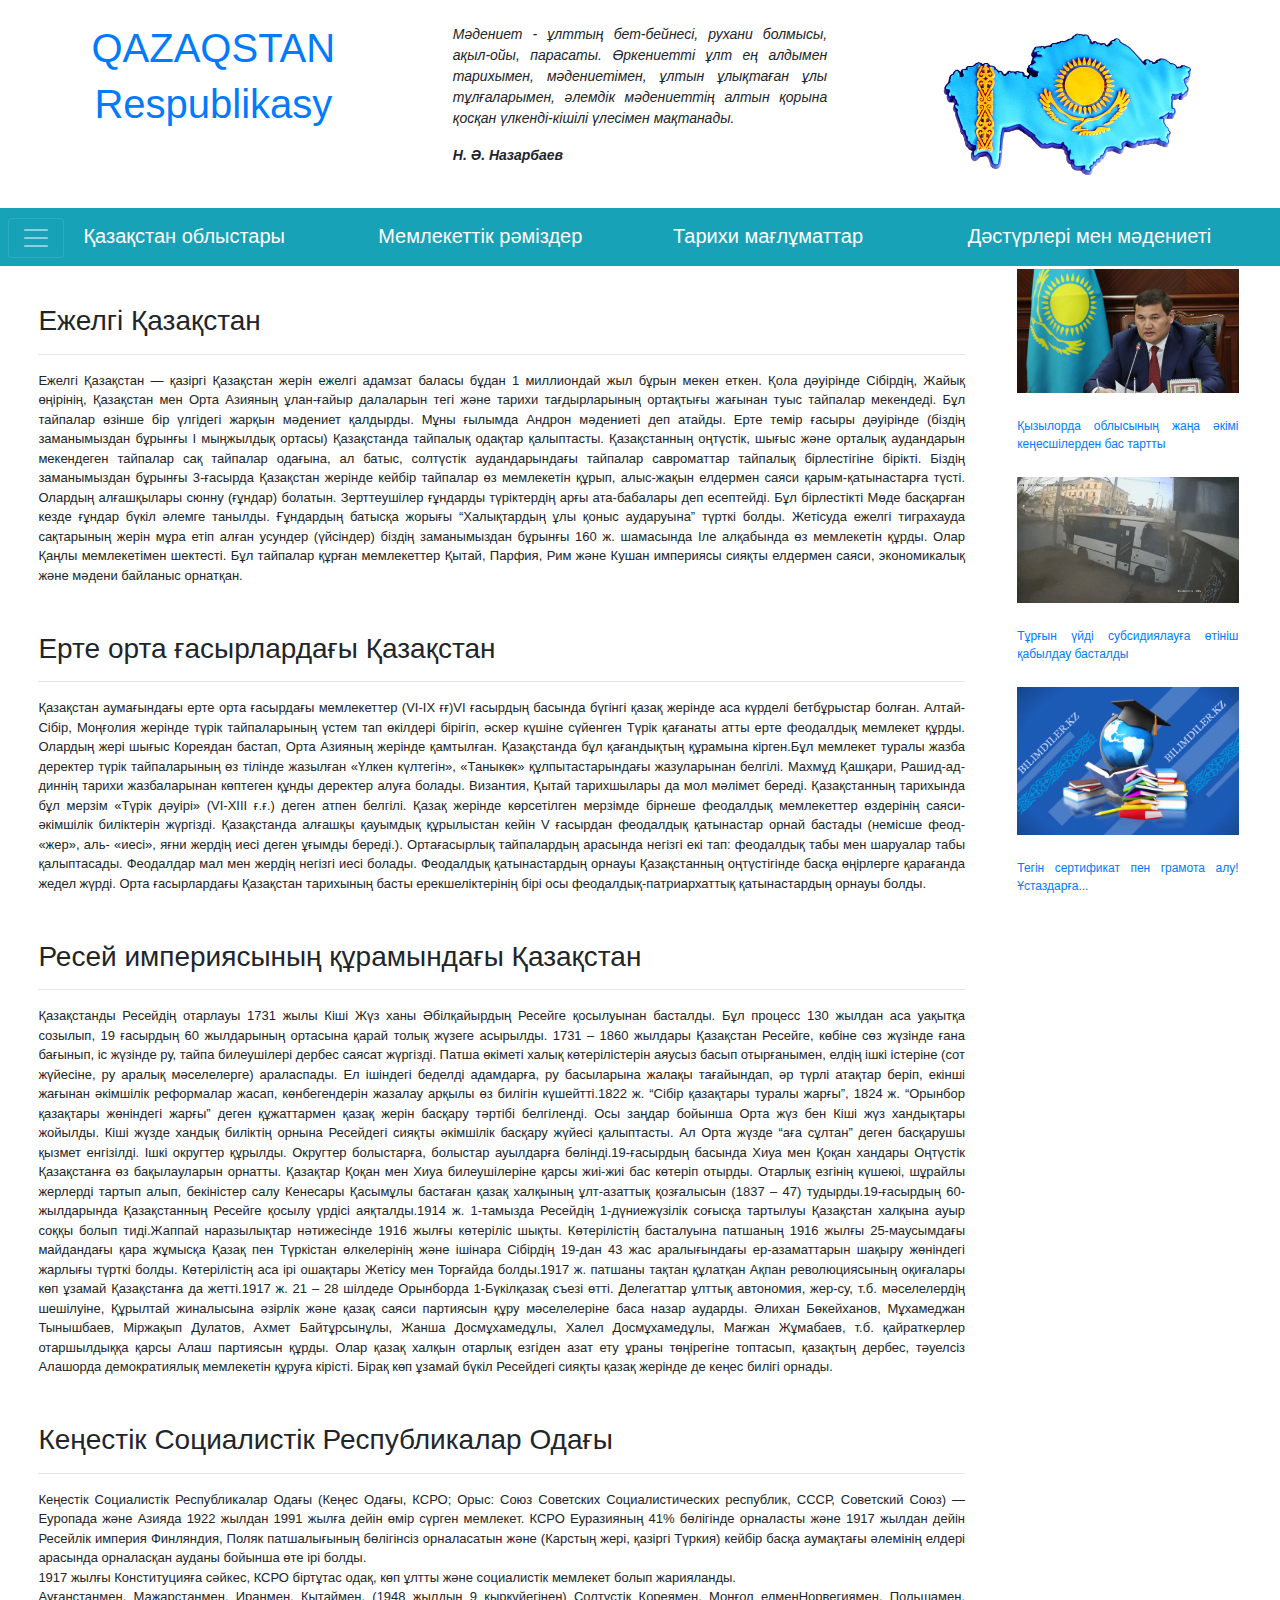
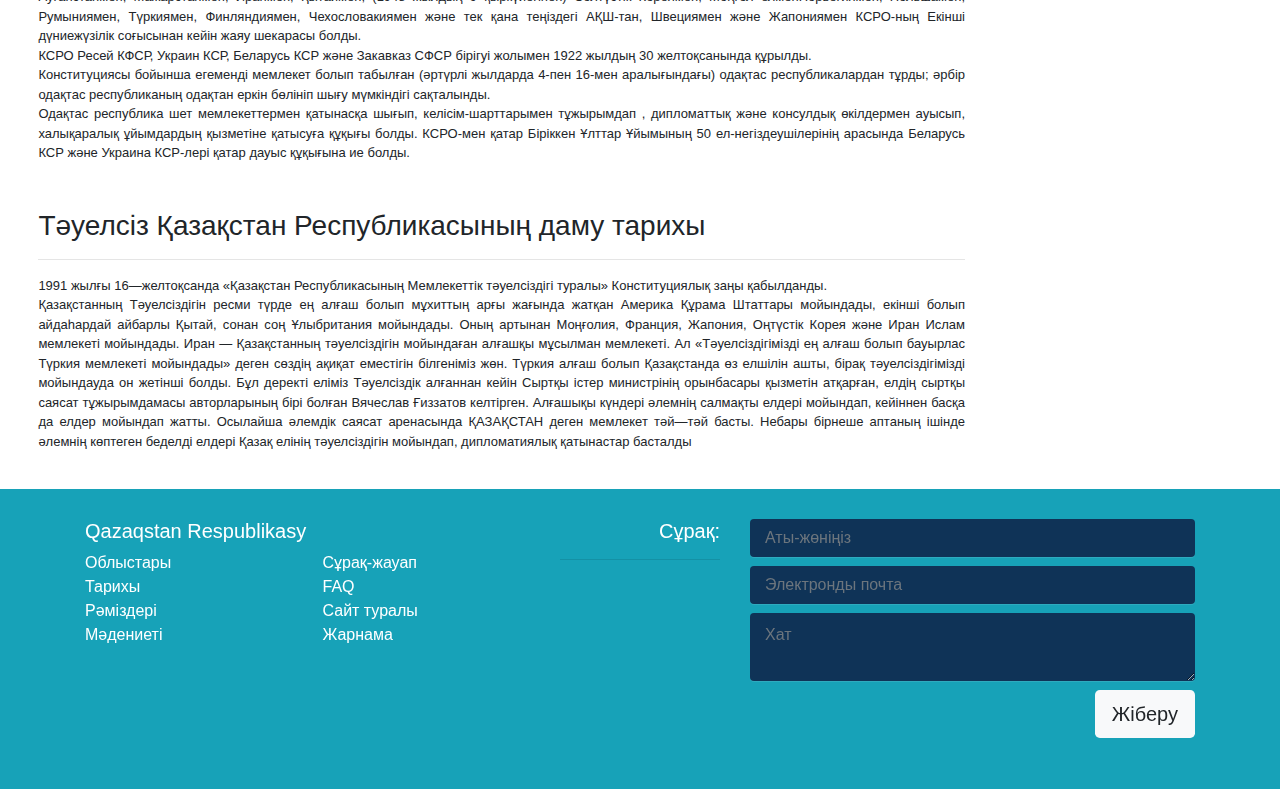
<file: index4.html>
<!DOCTYPE html>
<html lang="en">
<head>
    <meta charset="UTF-8">
    <meta http-equiv="X-UA-Compatible" content="IE=edge">
    <meta name="viewport" content="width=device-width, initial-scale=1.0">
    <link rel="stylesheet" href="styles/style.css">
    <link rel="stylesheet" href="styles/bootstrap-grid.css">
    <link rel="stylesheet" href="styles/bootstrap-grid.css.map">
    <link rel="stylesheet" href="styles/bootstrap-grid.min.css">
    <link rel="stylesheet" href="styles/bootstrap-reboot.css">
    <link rel="stylesheet" href="styles/bootstrap-reboot.min.css">
    <link rel="stylesheet" href="styles/bootstrap.css">
    <link rel="stylesheet" href="styles/bootstrap.min.css.map">
    <link rel="stylesheet" href="styles/bootstrap.min.css">
    <link rel="stylesheet" href="styles/bootstrap-grid.min.css.map">
    <script src="https://ajax.googleapis.com/ajax/libs/jquery/3.6.0/jquery.min.js"></script>
    <script src="js/script.js"></script>
    <title>Қазақстан</title>
</head>
<body onclick="close_navbar()">
    <div class="header1 d-flex flex-row flex-container justify-content-around">
        <div class="to-center qazaq content-card p-4">
            <a style="text-decoration: none;"  href="index.html">
                <h1>QAZAQSTAN</h1>
                <h1>Respublikasy</h1>
            </a>
        </div>
        <div class="content-card nazarbayev p-4">
            <p>
                Мәдениет - ұлттың бет-бейнесі, рухани болмысы, ақыл-ойы, парасаты. 
                Өркениетті ұлт ең алдымен тарихымен, мәдениетімен, ұлтын ұлықтаған ұлы тұлғаларымен, 
                әлемдік мәдениеттің алтын қорына қосқан үлкенді-кішілі үлесімен мақтанады. 
            </p>
            <p><b>Н. Ә. Назарбаев</b></p>
        </div>
        <div class="to-center content-card p-4"><img id="tu" src="images/tu.jpeg" alt="Tu"></div>
    </div>

    <div class="menu d-flex flex-row p-2 flex-container bg-info">
        <div>
            <nav class="navbar-dark bg-info">
                <button onclick="navbar_menu()" id="navbar_btn" class="navbar-toggler" type="button" data-toggle="collapse" data-target="#navbarToggleExternalContent" aria-controls="navbarToggleExternalContent" aria-expanded="false" aria-label="Toggle navigation">
                  <span class="navbar-toggler-icon"></span>
                </button>
                <a class="navbar-brand col-3" href="index2.html">Қазақстан облыстары</a>
                <a class="navbar-brand col-3" href="index3.html">Мемлекеттік рәміздер</a>
                <a class="navbar-brand col-3" href="index4.html">Тарихи мағлұматтар</a>
                <a class="navbar-brand col-1" href="index5.html">Дәстүрлері мен мәдениеті</a>
            </nav>
        </div>
    </div>








    

    <div class="content">
        <div class="to_left table_oblystar content-ramiz">
            <h3>Ежелгі Қазақстан</h3>
            <hr>
            <div class="ramiz_font">
                Ежелгі Қазақстан — қазіргі Қазақстан жерін ежелгі адамзат баласы бұдан 1 миллиондай жыл бұрын мекен еткен.
                Қола дәуірінде Сібірдің, Жайық өңірінің, Қазақстан мен Орта Азияның ұлан-ғайыр далаларын тегі және тарихи тағдырларының ортақтығы жағынан туыс тайпалар мекендеді. Бұл тайпалар өзінше бір үлгідегі жарқын мәдениет қалдырды. Мұны ғылымда Андрон мәдениеті деп атайды. Ерте темір ғасыры дәуірінде (біздің заманымыздан бұрынғы I мыңжылдық ортасы) Қазақстанда тайпалық одақтар қалыптасты. Қазақстанның оңтүстік, шығыс және орталық аудандарын мекендеген тайпалар сақ тайпалар одағына, ал батыс, солтүстік аудандарындағы тайпалар савроматтар тайпалық бірлестігіне бірікті. Біздің заманымыздан бұрынғы 3-ғасырда Қазақстан жерінде кейбір тайпалар өз мемлекетін құрып, алыс-жақын елдермен саяси қарым-қатынастарға түсті. Олардың алғашқылары сюнну (ғұндар) болатын. Зерттеушілер ғұндарды түріктердің арғы ата-бабалары деп есептейді. Бұл бірлестікті Мөде басқарған кезде ғұндар бүкіл әлемге танылды. Ғұндардың батысқа жорығы “Халықтардың ұлы қоныс аударуына” түрткі болды. Жетісуда ежелгі тиграхауда сақтарының жерін мұра етіп алған усундер (үйсіндер) біздің заманымыздан бұрынғы 160 ж. шамасында Іле алқабында өз мемлекетін құрды. Олар Қаңлы мемлекетімен шектесті. Бұл тайпалар құрған мемлекеттер Қытай, Парфия, Рим және Кушан империясы сияқты елдермен саяси, экономикалық және мәдени байланыс орнатқан.
            </div>
            <h3 class="margin_top_h">Ерте орта ғасырлардағы Қазақстан</h3>
            <hr>
            <div class="ramiz_font">
                Қазақстан аумағындағы ерте орта ғасырдағы мемлекеттер (VI-IX ғғ)VI ғасырдың басында бүгінгі қазақ жерінде аса күрделі бетбұрыстар болған. Алтай-Сібір, Моңғолия жерінде түрік тайпаларының үстем тап өкілдері бірігіп, әскер күшіне сүйенген Түрік қағанаты атты ерте феодалдық мемлекет құрды. Олардың жері шығыс Кореядан бастап, Орта Азияның жерінде қамтылған. Қазақстанда бұл қағандықтың құрамына кірген.Бұл мемлекет туралы жазба деректер түрік тайпаларының өз тілінде жазылған «Үлкен күлтегін», «Таныкөк» құлпытастарындағы жазуларынан белгілі. Махмұд Қашқари, Рашид-ад-диннің тарихи жазбаларынан көптеген құнды деректер алуға болады. Византия, Қытай тарихшылары да мол мәлімет береді. Қазақстанның тарихында бұл мерзім «Түрік дәуірі» (VI-XIII ғ.ғ.) деген атпен белгілі. Қазақ жерінде көрсетілген мерзімде бірнеше феодалдық мемлекеттер өздерінің саяси-әкімшілік биліктерін жүргізді. Қазақстанда алғашқы қауымдық құрылыстан кейін V ғасырдан феодалдық қатынастар орнай бастады (немісше феод- «жер», аль- «иесі», яғни жердің иесі деген ұғымды береді.). Ортағасырлық тайпалардың арасында негізгі екі тап: феодалдық табы мен шаруалар табы қалыптасады. Феодалдар мал мен жердің негізгі иесі болады. Феодалдық қатынастардың орнауы Қазақстанның оңтүстігінде басқа өңірлерге қарағанда жедел жүрді. Орта ғасырлардағы Қазақстан тарихының басты ерекшеліктерінің бірі осы феодалдық-патриархаттық қатынастардың орнауы болды.
            </div>
            <h3 class="margin_top_h">Ресей империясының құрамындағы Қазақстан</h3>
            <hr>
            <div class="ramiz_font">                
                Қазақстанды Ресейдің отарлауы 1731 жылы Кіші Жүз ханы Әбілқайырдың Ресейге қосылуынан басталды. Бұл процесс 130 жылдан аса уақытқа созылып, 19 ғасырдың 60 жылдарының ортасына қарай толық жүзеге асырылды. 1731 – 1860 жылдары Қазақстан Ресейге, көбіне сөз жүзінде ғана бағынып, іс жүзінде ру, тайпа билеушілері дербес саясат жүргізді. Патша өкіметі халық көтерілістерін аяусыз басып отырғанымен, елдің ішкі істеріне (сот жүйесіне, ру аралық мәселелерге) араласпады. Ел ішіндегі беделді адамдарға, ру басыларына жалақы тағайындап, әр түрлі атақтар беріп, екінші жағынан әкімшілік реформалар жасап, көнбегендерін жазалау арқылы өз билігін күшейтті.1822 ж. “Сібір қазақтары туралы жарғы”, 1824 ж. “Орынбор қазақтары жөніндегі жарғы” деген құжаттармен қазақ жерін басқару тәртібі белгіленді. Осы заңдар бойынша Орта жүз бен Кіші жүз хандықтары жойылды. Кіші жүзде хандық биліктің орнына Ресейдегі сияқты әкімшілік басқару жүйесі қалыптасты. Ал Орта жүзде “аға сұлтан” деген басқарушы қызмет енгізілді. Ішкі округтер құрылды. Округтер болыстарға, болыстар ауылдарға бөлінді.19-ғасырдың басында Хиуа мен Қоқан хандары Оңтүстік Қазақстанға өз бақылауларын орнатты. Қазақтар Қоқан мен Хиуа билеушілеріне қарсы жиі-жиі бас көтеріп отырды. Отарлық езгінің күшеюі, шұрайлы жерлерді тартып алып, бекіністер салу Кенесары Қасымұлы бастаған қазақ халқының ұлт-азаттық қозғалысын (1837 – 47) тудырды.19-ғасырдың 60-жылдарында Қазақстанның Ресейге қосылу үрдісі аяқталды.1914 ж. 1-тамызда Ресейдің 1-дүниежүзілік соғысқа тартылуы Қазақстан халқына ауыр соққы болып тиді.Жаппай наразылықтар нәтижесінде 1916 жылғы көтеріліс шықты. Көтерілістің басталуына патшаның 1916 жылғы 25-маусымдағы майдандағы қара жұмысқа Қазақ пен Түркістан өлкелерінің және ішінара Сібірдің 19-дан 43 жас аралығындағы ер-азаматтарын шақыру жөніндегі жарлығы түрткі болды. Көтерілістің аса ірі ошақтары Жетісу мен Торғайда болды.1917 ж. патшаны тақтан құлатқан Ақпан революциясының оқиғалары көп ұзамай Қазақстанға да жетті.1917 ж. 21 – 28 шілдеде Орынборда 1-Бүкілқазақ съезі өтті. Делегаттар ұлттық автономия, жер-су, т.б. мәселелердің шешілуіне, Құрылтай жиналысына әзірлік және қазақ саяси партиясын құру мәселелеріне баса назар аударды. Әлихан Бөкейханов, Мұхамеджан Тынышбаев, Міржақып Дулатов, Ахмет Байтұрсынұлы, Жанша Досмұхамедұлы, Халел Досмұхамедұлы, Мағжан Жұмабаев, т.б. қайраткерлер отаршылдыққа қарсы Алаш партиясын құрды. Олар қазақ халқын отарлық езгіден азат ету ұраны төңірегіне топтасып, қазақтың дербес, тәуелсіз Алашорда демократиялық мемлекетін құруға кірісті. Бірақ көп ұзамай бүкіл Ресейдегі сияқты қазақ жерінде де кеңес билігі орнады.
            </div>
            <h3 class="margin_top_h">Кеңестік Социалистік Республикалар Одағы</h3>
            <hr>
            <div class="ramiz_font">
                Кеңестік Социалистік Республикалар Одағы (Кеңес Одағы, КСРО; Орыс: Союз Советских Социалистических республик, СССР, Советский Союз) — Еуропада және Азияда 1922 жылдан 1991 жылға дейiн өмір сүрген мемлекет. КСРО Еуразияның 41% бөлiгiнде орналасты және 1917 жылдан дейін Ресейлiк империя Финляндия, Поляк патшалығының бөлiгiнсiз орналасатын және (Карстың жерi, қазіргі Түркия) кейбiр басқа аумақтағы әлемiнiң елдері арасында орналасқан ауданы бойынша өте iрi болды.
            </div>
            <div class="ramiz_font">
                1917 жылғы Конституцияға сәйкес, КСРО бiртұтас одақ, көп ұлтты және социалистiк мемлекет болып жарияланды.
            </div>
            <div class="ramiz_font">               
                Ауғанстанмен, Мажарстанмен, Иранмен, Қытаймен, (1948 жылдың 9 қыркүйегiнен) Солтүстік Кореямен, Моңғол елменНорвегиямен, Польшамен, Румыниямен, Түркиямен, Финляндиямен, Чехословакиямен және тек қана теңiздегi АҚШ-тан, Швециямен және Жапониямен КСРО-ның Екiншi дүниежүзілік соғысынан кейiн жаяу шекарасы болды.
            </div>
            <div class="ramiz_font">
                КСРО Ресей КФСР, Украин КСР, Беларусь КСР және Закавказ СФСР бiрiгуі жолымен 1922 жылдың 30 желтоқсанында құрылды.
            </div>
            <div class="ramiz_font"> 
                Конституциясы бойынша егемендi мемлекет болып табылған (әртүрлi жылдарда 4-пен 16-мен аралығындағы) одақтас республикалардан тұрды; әрбiр одақтас республиканың одақтан еркiн бөлiнiп шығу мүмкіндігі сақталынды.
            </div>
            <div class="ramiz_font">
                Одақтас республика шет мемлекеттермен қатынасқа шығып, келiсiм-шарттарымен тұжырымдап , дипломаттық және консулдық өкiлдермен ауысып, халықаралық ұйымдардың қызметiне қатысуға құқығы болды. КСРО-мен қатар Біріккен Ұлттар Ұйымының 50 ел-негiздеушiлерiнiң арасында Беларусь КСР және Украина КСР-лері қатар дауыс құқығына ие болды.
            </div>
            <h3 class="margin_top_h">Тәуелсіз Қазақстан Республикасының даму тарихы</h3>
            <hr>
            <div class="ramiz_font">
                1991 жылғы 16—желтоқсанда «Қазақстан Республикасының Мемлекеттік тәуелсіздігі туралы» Конституциялық заңы қабылданды.
            </div>
            <div class="ramiz_font">
                Қазақстанның Тәуелсіздігін ресми түрде ең алғаш болып мұхиттың арғы жағында жатқан Америка Құрама Штаттары мойындады, екінші болып айдаһардай айбарлы Қытай, сонан соң Ұлыбритания мойындады. Оның артынан Моңғолия, Франция, Жапония, Оңтүстік Корея және Иран Ислам мемлекеті мойындады. Иран — Қазақстанның тәуелсіздігін мойындаған алғашқы мұсылман мемлекеті. Ал «Тәуелсіздігімізді ең алғаш болып бауырлас Түркия мемлекеті мойындады» деген сөздің ақиқат еместігін білгеніміз жөн. Түркия алғаш болып Қазақстанда өз елшілін ашты, бірақ тәуелсіздігімізді мойындауда он жетінші болды. Бұл деректі еліміз Тәуелсіздік алғаннан кейін Сыртқы істер министрінің орынбасары қызметін атқарған, елдің сыртқы саясат тұжырымдамасы авторларының бірі болған Вячеслав Ғиззатов келтірген. Алғашықы күндері әлемнің салмақты елдері мойындап, кейіннен басқа да елдер мойындап жатты. Осылайша әлемдік саясат аренасында ҚАЗАҚСТАН деген мемлекет тәй—тәй басты. Небары бірнеше аптаның ішінде әлемнің көптеген беделді елдері Қазақ елінің тәуелсіздігін мойындап, дипломатиялық қатынастар басталды
            </div>
            
        </div>


















        <div class="to-right">
            <div class="ad">
                <img id="ad1" src="images/ad1.jpeg" alt="">
                <div class="ad_btn d-flex flex-row flex-container">
                    <div id="show_ad1">Көру</div>
                    <div id="delete_ad1">Өшіру</div>
                </div>
                <a class="ad-link" href="#">
                    <div class="ad-link">
                        Қызылорда облысының жаңа әкімі кеңесшілерден бас тартты
                    </div>
                </a>
            </div>
            <div class="ad">
                <img id="ad2" src="images/ad3.jpeg" alt="">
                <div class="ad_btn d-flex flex-row flex-container">
                    <d id="show_ad2">Көру</d>
                    <div id="delete_ad2">Өшіру</div>
                </div>
                <a class="ad-link" href="#">
                    <div class="ad-link">
                        Тұрғын үйді субсидиялауға өтініш қабылдау басталды
                    </div>
                </a>
            </div>
            <div class="ad">
                <img id="ad3" src="images/ad4.jpg" alt="">
                <div class="ad_btn d-flex flex-row flex-container">
                    <d id="show_ad3">Көру</d>
                    <div id="delete_ad3">Өшіру</div>
                </div>
                <a class="ad-link" href="#">
                    <div class="ad-link">
                        Тегін сертификат пен грамота алу! Ұстаздарға...
                    </div>
                </a>

            </div>
        </div>
    </div>


    <footer class="footer bg-info">
        <div class="container">
            <div class="row">
                <div class="col-md-5">
                    <h5><i class="fa fa-road"></i> Qazaqstan Respublikasy</h5>
                    <div class="row">
                        <div class="col-6">
                            <ul class="list-unstyled">
                                <li><a href="index2.html">Облыстары</a></li>
                                <li><a href="index4.html">Тарихы</a></li>
                                <li><a href="index3.html">Рәміздері</a></li>
                                <li><a href="index5.html">Мәдениеті</a></li>
                            </ul>
                        </div>
                        <div class="col-6">
                            <ul class="list-unstyled">
                                <li><a href="index6.html">Сұрақ-жауап</a></li>
                                <li><a href="">FAQ</a></li>
                                <li><a href="">Сайт туралы</a></li>
                                <li><a href="">Жарнама</a></li>
                            </ul>
                        </div>
                    </div>
                    <br>
                </div>
                <div class="col-md-2">
                    <h5 class="text-md-right">Cұрақ:</h5>
                    <hr>
                </div>
                <div class="col-md-5">
                    <form id="footer_form">
                        <input type="text" class="form-control" id="name" placeholder="Аты-жөніңіз">
                        <input type="email" class="form-control" id="inputEmail" placeholder="Электронды почта">
                        <textarea class="form-control" id="message" placeholder="Хат"></textarea>
                        <button type="submit" class="btn btn-send bg-light btn-send btn-lg">Жіберу</button>
                        
                    </form>
                </div>
            </div>
        </div>
    </footer>

    <div id="n_menu" class="nav_menu bg-info">
        <div onclick="close_n_menu()" id="close_btn" class="close_btn">x</div>
        <div id="name_oblystar" class="list-name">Қазақстан Облыстары</div>
            <ul id="oblystar" class="list-group bg-info list-group-flush">
                <li class="list-group-item bg-info">Ақмола облысы (Көкшетау)</li>
                <li class="list-group-item bg-info">Ақтөбе облысы (Ақтөбе)</li>
                <li class="list-group-item bg-info">Алматы облысы (Талдықорған)</li>
                <li class="list-group-item bg-info">Атырау облысы (Атырау)</li>
                <li class="list-group-item bg-info">Шығыс Қазақстан облысы (Өскемен)</li>
                <li class="list-group-item bg-info">Жамбыл облысы (Тараз)</li>
                <li class="list-group-item bg-info">Батыс Қазақстан облысы (Орал)</li>
                <li class="list-group-item bg-info">Қарағанды облысы (Қарағанды)</li>
                <li class="list-group-item bg-info">Қостанай облысы (Қостанай)</li>
                <li class="list-group-item bg-info">Қызылорда облысы (Қызылорда)</li>
                <li class="list-group-item bg-info">Маңғыстау облысы (Ақтау)</li>
                <li class="list-group-item bg-info">Павлодар облысы (Павлодар)</li>
                <li class="list-group-item bg-info">Солтүстік Қазақстан облысы (Петропавл)</li>
                <li class="list-group-item bg-info">Түркістан облысы (Түркістан)</li>
            </ul>
        <div id="name_ramizder"  class="list-name">Рәміздері</div>
            <ul id="ramizder" class="list-group bg-info list-group-flush">
                <li class="list-group-item bg-info">Ту</li>
                <li class="list-group-item bg-info">Елтаңба</li>
                <li class="list-group-item bg-info">Әнұран</li>
            </ul>
        <div id="name_history" class="list-name">Қазақстан тарихы</div>
            <ul id="history" class="list-group bg-info list-group-flush">
                <li class="list-group-item bg-info">Ежелгі Қазақстан</li>
                <li class="list-group-item bg-info">Ортағасырлық Қазақстан</li>
                <li class="list-group-item bg-info">Ресей империясы құрамындағы Қазақстан</li>
                <li class="list-group-item bg-info">Кеңес Одағы</li>
                <li class="list-group-item bg-info">Тәуелсіз Қазақстан</li>
            </ul>
        <div id="name_culture" class="list-name">Мәдениет</div>
            <ul id="culture" class="list-group bg-info list-group-flush">
                <li class="list-group-item bg-info">Салт-дәстүрлер</li>
                <li class="list-group-item bg-info">Ырымдар</li>
                <li class="list-group-item bg-info">Mейрамдар</li>
            </ul>
    </div>
    
    
</body>










<script>


    $("#delete_ad1").hide();
    $("#show_ad1").hide();
    $("#ad1").click(function(){
        $("#delete_ad1").toggle();
        $("#show_ad1").toggle();
    })

    $("#delete_ad2").hide();
    $("#show_ad2").hide();
    $("#ad2").click(function(){
        $("#delete_ad2").toggle();
        $("#show_ad2").toggle();
    })

    $("#delete_ad3").hide();
    $("#show_ad3").hide();
    $("#ad3").click(function(){
        $("#delete_ad3").toggle();
        $("#show_ad3").toggle();
    })



    $("#n_menu").hide();
    function navbar_menu(){
        $("#n_menu").slideDown();
    }
    function close_n_menu(){
        $("#n_menu").slideUp();
    }

    $("#oblystar").hide();
    $("#name_oblystar").click(function(){
        $("#oblystar").slideToggle();
    })

    $("#history").hide();
    $("#name_history").click(function(){
        $("#history").slideToggle();
    })


    $("#ramizder").hide();
    $("#name_ramizder").click(function(){
        $("#ramizder").slideToggle();
    })

    $("#culture").hide();
    $("#name_culture").click(function(){
        $("#culture").slideToggle();
    })


</script>


</html>
</file>
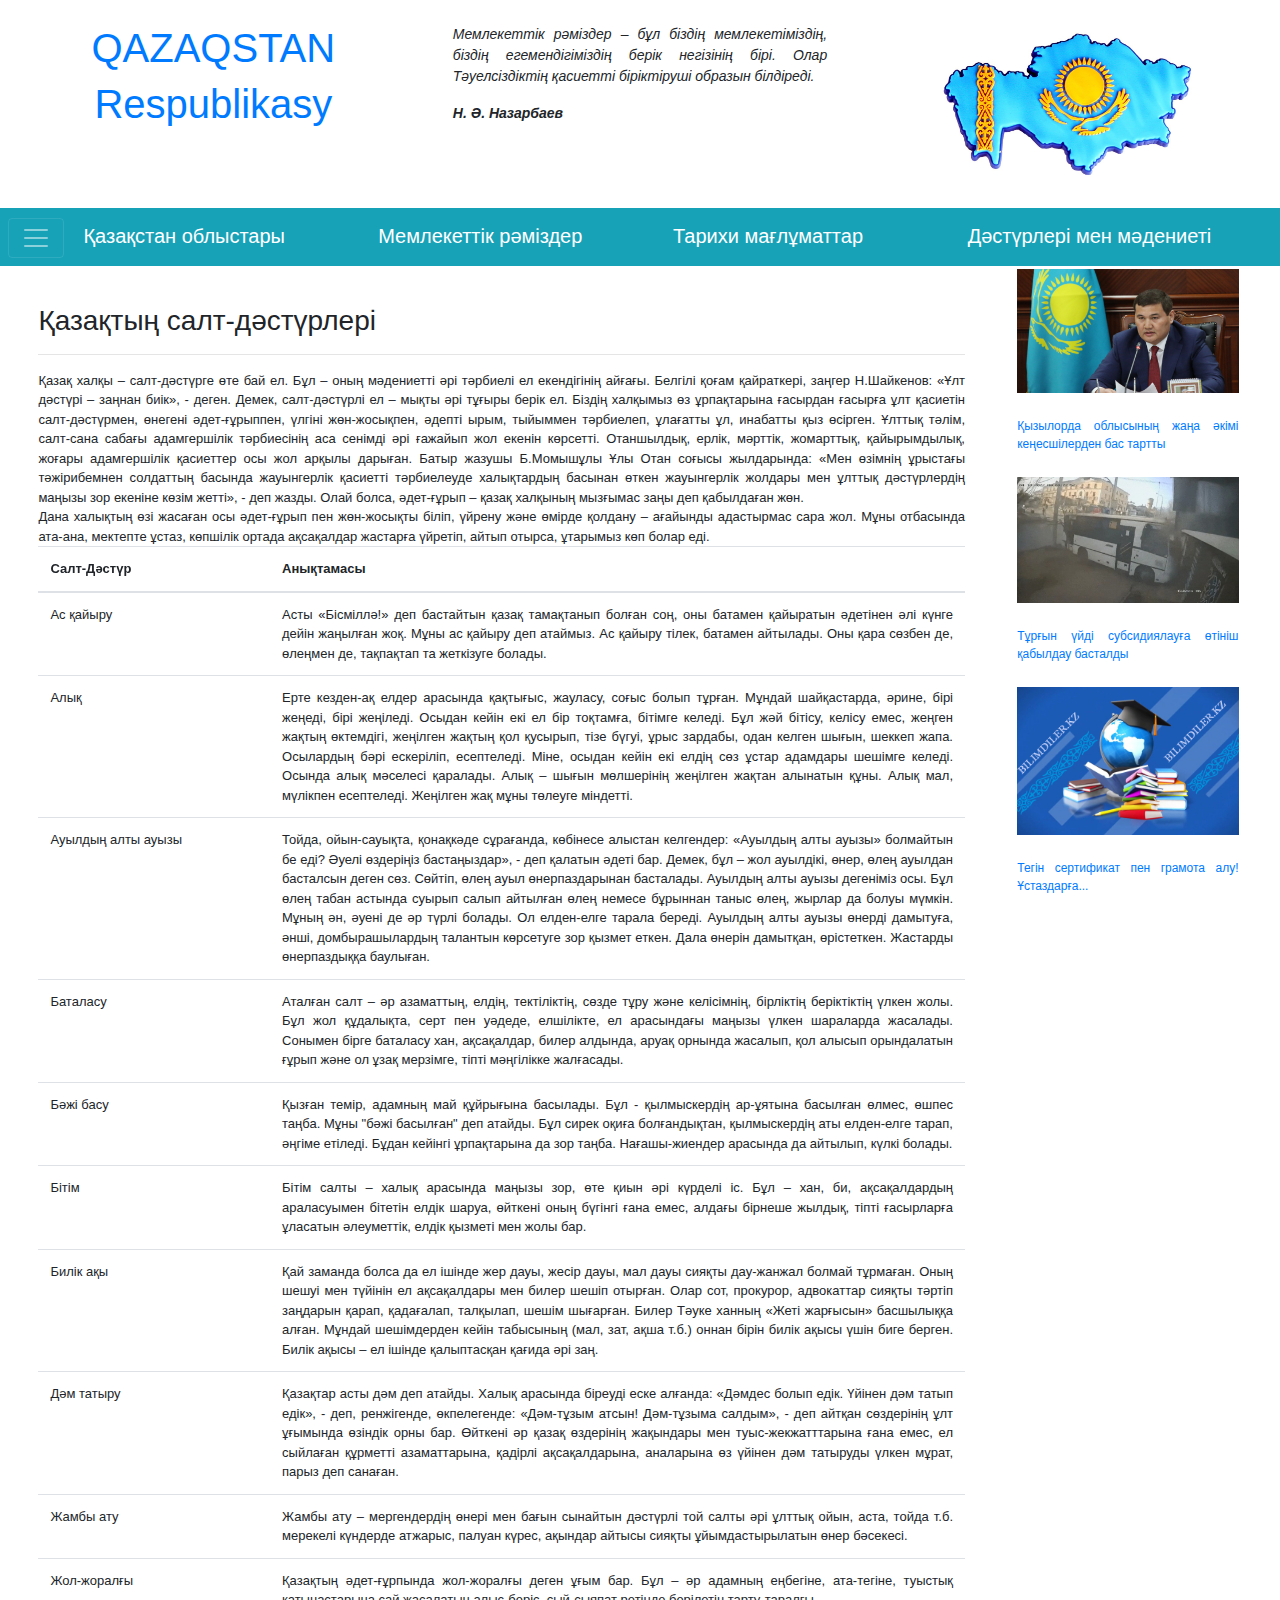
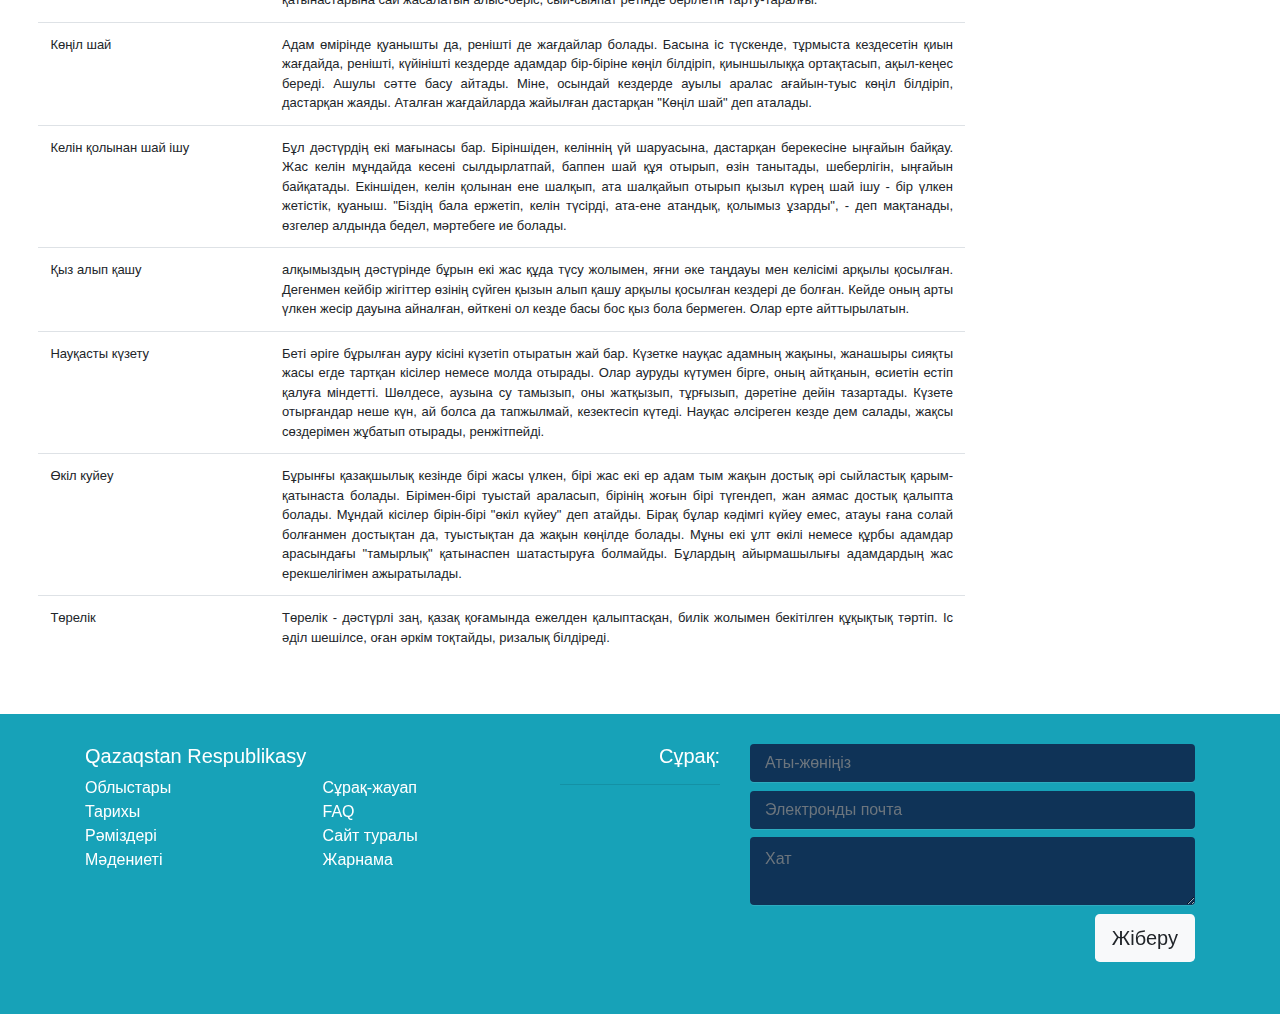
<file: index5.html>
<!DOCTYPE html>
<html lang="en">
<head>
    <meta charset="UTF-8">
    <meta http-equiv="X-UA-Compatible" content="IE=edge">
    <meta name="viewport" content="width=device-width, initial-scale=1.0">
    <link rel="stylesheet" href="styles/style.css">
    <link rel="stylesheet" href="styles/bootstrap-grid.css">
    <link rel="stylesheet" href="styles/bootstrap-grid.css.map">
    <link rel="stylesheet" href="styles/bootstrap-grid.min.css">
    <link rel="stylesheet" href="styles/bootstrap-reboot.css">
    <link rel="stylesheet" href="styles/bootstrap-reboot.min.css">
    <link rel="stylesheet" href="styles/bootstrap.css">
    <link rel="stylesheet" href="styles/bootstrap.min.css.map">
    <link rel="stylesheet" href="styles/bootstrap.min.css">
    <link rel="stylesheet" href="styles/bootstrap-grid.min.css.map">
    <script src="https://ajax.googleapis.com/ajax/libs/jquery/3.6.0/jquery.min.js"></script>
    <script src="js/script.js"></script>
    <title>Қазақстан</title>
</head>
<body onclick="close_navbar()">
    <div class="header1 d-flex flex-row flex-container justify-content-around">
        <div class="to-center qazaq content-card p-4">
            <a style="text-decoration: none;"  href="index.html">
                <h1>QAZAQSTAN</h1>
                <h1>Respublikasy</h1>
            </a>
        </div>
        <div class="content-card nazarbayev p-4">
            <p>
                Мемлекеттік рәміздер – бұл біздің мемлекетіміздің, біздің егемендігіміздің берік негізінің бірі.
                Олар Тәуелсіздіктің қасиетті біріктіруші образын  білдіреді.
            </p>
            <p><b>Н. Ә. Назарбаев</b></p>
        </div>
        <div class="to-center content-card p-4"><img id="tu" src="images/tu.jpeg" alt="Tu"></div>
    </div>

    <div class="menu d-flex flex-row p-2 flex-container bg-info">
        <div>
            <nav class="navbar-dark bg-info">
                <button onclick="navbar_menu()" id="navbar_btn" class="navbar-toggler" type="button" data-toggle="collapse" data-target="#navbarToggleExternalContent" aria-controls="navbarToggleExternalContent" aria-expanded="false" aria-label="Toggle navigation">
                  <span class="navbar-toggler-icon"></span>
                </button>
                <a class="navbar-brand col-3" href="index2.html">Қазақстан облыстары</a>
                <a class="navbar-brand col-3" href="index3.html">Мемлекеттік рәміздер</a>
                <a class="navbar-brand col-3" href="index4.html">Тарихи мағлұматтар</a>
                <a class="navbar-brand col-1" href="index5.html">Дәстүрлері мен мәдениеті</a>
            </nav>
        </div>
    </div>








    

    <div class="content">
        <div class="to_left content-ramiz table_oblystar">
            <h3>Қазақтың салт-дәстүрлері</h3>
            <hr>
            <div class="ramiz_font">
                Қазақ халқы – салт-дәстүрге өте бай ел. Бұл – оның мәдениетті әрі тәрбиелі ел екендігінің айғағы. Белгілі қоғам қайраткері, заңгер Н.Шайкенов: «Ұлт дәстүрі – заңнан биік», - деген. Демек, салт-дәстүрлі ел – мықты әрі тұғыры берік ел. Біздің халқымыз өз ұрпақтарына ғасырдан ғасырға ұлт қасиетін салт-дәстүрмен, өнегені  әдет-ғұрыппен, үлгіні жөн-жосықпен, әдепті ырым, тыйыммен тәрбиелеп, ұлағатты ұл, инабатты қыз өсірген. Ұлттық тәлім, салт-сана сабағы адамгершілік тәрбиесінің аса сенімді әрі ғажайып жол екенін көрсетті. Отаншылдық, ерлік, мәрттік, жомарттық, қайырымдылық, жоғары адамгершілік қасиеттер осы жол арқылы дарыған. Батыр жазушы Б.Момышұлы Ұлы Отан соғысы жылдарында: «Мен өзімнің ұрыстағы тәжірибемнен солдаттың басында жауынгерлік қасиетті тәрбиелеуде халықтардың басынан өткен жауынгерлік жолдары мен ұлттық дәстүрлердің маңызы зор екеніне көзім жетті», - деп жазды. Олай болса, әдет-ғұрып – қазақ халқының мызғымас заңы деп қабылдаған жөн.
            </div>
            <div class="ramiz_font">
                Дана халықтың өзі жасаған осы әдет-ғұрып пен жөн-жосықты біліп, үйрену және өмірде қолдану – ағайынды адастырмас сара жол. Мұны отбасында ата-ана, мектепте ұстаз, көпшілік ортада ақсақалдар жастарға үйретіп, айтып отырса, ұтарымыз көп болар еді.
            </div>
            <div class="ramiz_font">
                <table class="table">
                    <thead>
                      <tr>
                        <th scope="col" class="col-3">Салт-Дәстүр</th>
                        <th scope="col">Анықтамасы</th>
                      </tr>
                    </thead>
                    <tbody>
                        <tr>
                            <td>Ас қайыру</td>
                            <td>Асты «Бісміллә!» деп бастайтын қазақ тамақтанып болған соң, оны батамен қайыратын әдетінен әлі күнге дейін жаңылған жоқ. Мұны ас қайыру деп атаймыз. Ас қайыру тілек, батамен айтылады. Оны қара сөзбен де, өлеңмен де, тақпақтап та жеткізуге болады.</td>
                        </tr>
                        <tr>
                            <td>Алық</td>
                            <td>Ерте кезден-ақ елдер арасында қақтығыс, жауласу, соғыс болып тұрған. Мұндай шайқастарда, әрине, бірі жеңеді, бірі жеңіледі. Осыдан кейін екі ел бір тоқтамға, бітімге келеді. Бұл жәй бітісу, келісу емес, жеңген жақтың өктемдігі, жеңілген жақтың қол қусырып, тізе бүгуі, ұрыс зардабы, одан келген шығын, шеккеп жапа. Осылардың бәрі ескеріліп, есептеледі. Міне, осыдан кейін екі елдің сөз ұстар адамдары шешімге келеді. Осында алық мәселесі қаралады. Алық – шығын мөлшерінің жеңілген жақтан алынатын құны. Алық мал, мүлікпен есептеледі. Жеңілген жақ мұны төлеуге міндетті.</td>
                        </tr>
                        <tr>
                            <td>Ауылдың алты ауызы</td>
                            <td>Тойда, ойын-сауықта, қонақкәде сұрағанда, көбінесе алыстан келгендер: «Ауылдың алты ауызы» болмайтын бе еді? Әуелі өздеріңіз бастаңыздар», - деп қалатын әдеті бар. Демек, бұл – жол ауылдікі, өнер, өлең ауылдан басталсын деген сөз. Сөйтіп, өлең ауыл өнерпаздарынан басталады. Ауылдың алты ауызы дегеніміз осы. Бұл өлең табан астында суырып салып айтылған өлең немесе бұрыннан таныс өлең, жырлар да болуы мүмкін. Мұның ән, әуені де әр түрлі болады. Ол елден-елге тарала береді. Ауылдың алты ауызы өнерді дамытуға, әнші, домбырашылардың талантын көрсетуге зор қызмет еткен. Дала өнерін дамытқан, өрістеткен. Жастарды өнерпаздыққа баулыған.</td>
                        </tr>
                        <tr>
                            <td>Баталасу</td>
                            <td>Аталған салт – әр азаматтың, елдің, тектіліктің, сөзде тұру және келісімнің, бірліктің беріктіктің үлкен жолы. Бұл жол құдалықта, серт пен уәдеде, елшілікте, ел арасындағы маңызы үлкен шараларда жасалады. Сонымен бірге баталасу хан, ақсақалдар, билер алдында, аруақ орнында жасалып, қол алысып орындалатын ғұрып және ол ұзақ мерзімге, тіпті мәңгілікке жалғасады.</td>
                        </tr>
                        <tr>
                            <td>Бәжі басу</td>
                            <td>Қызған темір, адамның май құйрығына басылады. Бұл - қылмыскердің ар-ұятына басылған өлмес, өшпес таңба. Мұны "бәжі басылған" деп атайды. Бұл сирек оқиға болғандықтан, қылмыскердің аты елден-елге тарап, әңгіме етіледі. Бұдан кейінгі ұрпақтарына да зор таңба. Нағашы-жиендер арасында да айтылып, күлкі болады.</td>
                        </tr>
                        <tr>
                            <td>Бітім</td>
                            <td>Бітім салты – халық арасында маңызы зор, өте қиын әрі күрделі іс. Бұл – хан, би, ақсақалдардың араласуымен бітетін елдік шаруа, өйткені оның бүгінгі ғана емес, алдағы бірнеше жылдық, тіпті ғасырларға ұласатын әлеуметтік, елдік қызметі мен жолы бар.</td>
                        </tr>

                        <tr>
                            <td>Билік ақы</td>
                            <td>Қай заманда болса да ел ішінде жер дауы, жесір дауы, мал дауы сияқты дау-жанжал болмай тұрмаған. Оның шешуі мен түйінін ел ақсақалдары мен билер шешіп отырған. Олар сот, прокурор, адвокаттар сияқты тәртіп заңдарын қарап, қадағалап, талқылап, шешім шығарған. Билер Тәуке ханның «Жеті жарғысын» басшылыққа алған. Мұндай шешімдерден кейін табысының (мал, зат, ақша т.б.) оннан бірін билік ақысы үшін биге берген. Билік ақысы – ел ішінде қалыптасқан қағида әрі заң.</td>
                        </tr>
                        <tr>
                            <td>Дәм татыру</td>
                            <td>Қазақтар асты дәм деп атайды. Халық арасында біреуді еске алғанда: «Дәмдес болып едік. Үйінен дәм татып едік», - деп, ренжігенде, өкпелегенде: «Дәм-тұзым атсын! Дәм-тұзыма салдым», - деп айтқан сөздерінің ұлт ұғымында өзіндік орны бар. Өйткені әр қазақ өздерінің жақындары мен туыс-жекжатттарына ғана емес, ел сыйлаған құрметті азаматтарына, қадірлі ақсақалдарына, аналарына өз үйінен дәм татыруды үлкен мұрат, парыз деп санаған. </td>
                        </tr>
                        <tr>
                            <td>Жамбы ату</td>
                            <td>Жамбы ату – мергендердің өнері мен бағын сынайтын дәстүрлі той салты әрі ұлттық ойын, аста, тойда т.б. мерекелі күндерде атжарыс, палуан күрес, ақындар айтысы сияқты ұйымдастырылатын өнер бәсекесі.</td>
                        </tr>
                        <tr>
                            <td>Жол-жоралғы</td>
                            <td>Қазақтың әдет-ғұрпында жол-жоралғы деген ұғым бар. Бұл – әр адамның еңбегіне, ата-тегіне, туыстық қатынастарына сай жасалатын алыс-беріс, сый-сыяпат ретінде берілетін тарту-таралғы.</td>
                        </tr>
                        <tr>
                            <td>Көңіл шай</td>
                            <td>Адам өмірінде қуанышты да, ренішті де жағдайлар болады. Басына іс түскенде, тұрмыста кездесетін қиын жағдайда, ренішті, күйінішті кездерде адамдар бір-біріне көңіл білдіріп, қиыншылыққа ортақтасып, ақыл-кеңес береді. Ашулы сәтте басу айтады. Міне, осындай кездерде ауылы аралас ағайын-туыс көңіл білдіріп, дастарқан жаяды. Аталған жағдайларда жайылған дастарқан "Көңіл шай" деп аталады.</td>
                        </tr>
                        <tr>
                            <td>Келін қолынан шай ішу</td>
                            <td>Бұл дәстүрдің екі мағынасы бар. Біріншіден, келіннің үй шаруасына, дастарқан берекесіне ыңғайын байқау. Жас келін мұндайда кесені сылдырлатпай, баппен шай құя отырып, өзін танытады, шеберлігін, ыңғайын байқатады. Екіншіден, келін қолынан ене шалқып, ата шалқайып отырып қызыл күрең шай ішу - бір үлкен жетістік, қуаныш. "Біздің бала ержетіп, келін түсірді, ата-ене атандық, қолымыз ұзарды", - деп мақтанады, өзгелер алдында бедел, мәртебеге ие болады.</td>
                        </tr>
                        <tr>
                            <td>Қыз алып қашу</td>
                            <td>алқымыздың дәстүрінде бұрын екі жас құда түсу жолымен, яғни әке таңдауы мен келісімі арқылы қосылған. Дегенмен кейбір жігіттер өзінің сүйген қызын алып қашу арқылы қосылған кездері де болған. Кейде оның арты үлкен жесір дауына айналған, өйткені ол кезде басы бос қыз бола бермеген. Олар ерте айттырылатын.</td>
                        </tr>
                        <tr>
                            <td>Науқасты күзету</td>
                            <td>Беті әріге бұрылған ауру кісіні күзетіп отыратын жай бар. Күзетке науқас адамның жақыны, жанашыры сияқты жасы егде тартқан кісілер немесе молда отырады. Олар ауруды күтумен бірге, оның айтқанын, өсиетін естіп қалуға міндетті. Шөлдесе, аузына су тамызып, оны жатқызып, тұрғызып, дәретіне дейін тазартады. Күзете отырғандар неше күн, ай болса да тапжылмай, кезектесіп күтеді. Науқас әлсіреген кезде дем салады, жақсы сөздерімен жұбатып отырады, ренжітпейді.</td>
                        </tr>
                        <tr>
                            <td>Өкіл куйеу</td>
                            <td>Бұрынғы қазақшылық кезінде бірі жасы үлкен, бірі жас екі ер адам тым жақын достық әрі сыйластық қарым-қатынаста болады. Бірімен-бірі туыстай араласып, бірінің жоғын бірі түгендеп, жан аямас достық қалыпта болады. Мұндай кісілер бірін-бірі "өкіл күйеу" деп атайды. Бірақ бұлар кәдімгі күйеу емес, атауы ғана солай болғанмен достықтан да, туыстықтан да жақын көңілде болады. Мұны екі ұлт өкілі немесе құрбы адамдар арасындағы "тамырлық" қатынаспен шатастыруға болмайды. Бұлардың айырмашылығы адамдардың жас ерекшелігімен ажыратылады.</td>
                        </tr>
                        <tr>
                            <td>Төрелік</td>
                            <td>Төрелік - дәстүрлі заң, қазақ қоғамында ежелден қалыптасқан, билік жолымен бекітілген құқықтық тәртіп. Іс әділ шешілсе, оған әркім тоқтайды, ризалық білдіреді.</td>
                        </tr>



                    </tbody>
                    </table>
            </div>
            <h3></h3>
            <h3></h3>
            <h3></h3>
            
        </div>


















        <div class="to-right">
            <div class="ad">
                <img id="ad1" src="images/ad1.jpeg" alt="">
                <div class="ad_btn d-flex flex-row flex-container">
                    <div id="show_ad1">Көру</div>
                    <div id="delete_ad1">Өшіру</div>
                </div>
                <a class="ad-link" href="#">
                    <div class="ad-link">
                        Қызылорда облысының жаңа әкімі кеңесшілерден бас тартты
                    </div>
                </a>
            </div>
            <div class="ad">
                <img id="ad2" src="images/ad3.jpeg" alt="">
                <div class="ad_btn d-flex flex-row flex-container">
                    <d id="show_ad2">Көру</d>
                    <div id="delete_ad2">Өшіру</div>
                </div>
                <a class="ad-link" href="#">
                    <div class="ad-link">
                        Тұрғын үйді субсидиялауға өтініш қабылдау басталды
                    </div>
                </a>
            </div>
            <div class="ad">
                <img id="ad3" src="images/ad4.jpg" alt="">
                <div class="ad_btn d-flex flex-row flex-container">
                    <d id="show_ad3">Көру</d>
                    <div id="delete_ad3">Өшіру</div>
                </div>
                <a class="ad-link" href="#">
                    <div class="ad-link">
                        Тегін сертификат пен грамота алу! Ұстаздарға...
                    </div>
                </a>

            </div>
        </div>
    </div>


    <footer class="footer bg-info">
        <div class="container">
            <div class="row">
                <div class="col-md-5">
                    <h5><i class="fa fa-road"></i> Qazaqstan Respublikasy</h5>
                    <div class="row">
                        <div class="col-6">
                            <ul class="list-unstyled">
                                <li><a href="index2.html">Облыстары</a></li>
                                <li><a href="index4.html">Тарихы</a></li>
                                <li><a href="index3.html">Рәміздері</a></li>
                                <li><a href="index5.html">Мәдениеті</a></li>
                            </ul>
                        </div>
                        <div class="col-6">
                            <ul class="list-unstyled">
                                <li><a href="index6.html">Сұрақ-жауап</a></li>
                                <li><a href="">FAQ</a></li>
                                <li><a href="">Сайт туралы</a></li>
                                <li><a href="">Жарнама</a></li>
                            </ul>
                        </div>
                    </div>
                    <br>
                </div>
                <div class="col-md-2">
                    <h5 class="text-md-right">Cұрақ:</h5>
                    <hr>
                </div>
                <div class="col-md-5">
                    <form id="footer_form">
                        <input type="text" class="form-control" id="name" placeholder="Аты-жөніңіз">
                        <input type="email" class="form-control" id="inputEmail" placeholder="Электронды почта">
                        <textarea class="form-control" id="message" placeholder="Хат"></textarea>
                        <button type="submit" class="btn btn-send bg-light btn-send btn-lg">Жіберу</button>
                        
                    </form>
                </div>
            </div>
        </div>
    </footer>

    <div id="n_menu" class="nav_menu bg-info">
        <div onclick="close_n_menu()" id="close_btn" class="close_btn">x</div>
        <div id="name_oblystar" class="list-name">Қазақстан Облыстары</div>
            <ul id="oblystar" class="list-group bg-info list-group-flush">
                <li class="list-group-item bg-info">Ақмола облысы (Көкшетау)</li>
                <li class="list-group-item bg-info">Ақтөбе облысы (Ақтөбе)</li>
                <li class="list-group-item bg-info">Алматы облысы (Талдықорған)</li>
                <li class="list-group-item bg-info">Атырау облысы (Атырау)</li>
                <li class="list-group-item bg-info">Шығыс Қазақстан облысы (Өскемен)</li>
                <li class="list-group-item bg-info">Жамбыл облысы (Тараз)</li>
                <li class="list-group-item bg-info">Батыс Қазақстан облысы (Орал)</li>
                <li class="list-group-item bg-info">Қарағанды облысы (Қарағанды)</li>
                <li class="list-group-item bg-info">Қостанай облысы (Қостанай)</li>
                <li class="list-group-item bg-info">Қызылорда облысы (Қызылорда)</li>
                <li class="list-group-item bg-info">Маңғыстау облысы (Ақтау)</li>
                <li class="list-group-item bg-info">Павлодар облысы (Павлодар)</li>
                <li class="list-group-item bg-info">Солтүстік Қазақстан облысы (Петропавл)</li>
                <li class="list-group-item bg-info">Түркістан облысы (Түркістан)</li>
            </ul>
        <div id="name_ramizder"  class="list-name">Рәміздері</div>
            <ul id="ramizder" class="list-group bg-info list-group-flush">
                <li class="list-group-item bg-info">Ту</li>
                <li class="list-group-item bg-info">Елтаңба</li>
                <li class="list-group-item bg-info">Әнұран</li>
            </ul>
        <div id="name_history" class="list-name">Қазақстан тарихы</div>
            <ul id="history" class="list-group bg-info list-group-flush">
                <li class="list-group-item bg-info">Ежелгі Қазақстан</li>
                <li class="list-group-item bg-info">Ортағасырлық Қазақстан</li>
                <li class="list-group-item bg-info">Ресей империясы құрамындағы Қазақстан</li>
                <li class="list-group-item bg-info">Кеңес Одағы</li>
                <li class="list-group-item bg-info">Тәуелсіз Қазақстан</li>
            </ul>
        <div id="name_culture" class="list-name">Мәдениет</div>
            <ul id="culture" class="list-group bg-info list-group-flush">
                <li class="list-group-item bg-info">Салт-дәстүрлер</li>
                <li class="list-group-item bg-info">Ырымдар</li>
                <li class="list-group-item bg-info">Mейрамдар</li>
            </ul>
    </div>
    
    
</body>










<script>

    $("#delete_ad1").hide();
    $("#show_ad1").hide();
    $("#ad1").click(function(){
        $("#delete_ad1").toggle();
        $("#show_ad1").toggle();
    })

    $("#delete_ad2").hide();
    $("#show_ad2").hide();
    $("#ad2").click(function(){
        $("#delete_ad2").toggle();
        $("#show_ad2").toggle();
    })

    $("#delete_ad3").hide();
    $("#show_ad3").hide();
    $("#ad3").click(function(){
        $("#delete_ad3").toggle();
        $("#show_ad3").toggle();
    })



    $("#n_menu").hide();
    function navbar_menu(){
        $("#n_menu").slideDown();
    }
    function close_n_menu(){
        $("#n_menu").slideUp();
    }

    $("#oblystar").hide();
    $("#name_oblystar").click(function(){
        $("#oblystar").slideToggle();
    })

    $("#history").hide();
    $("#name_history").click(function(){
        $("#history").slideToggle();
    })


    $("#ramizder").hide();
    $("#name_ramizder").click(function(){
        $("#ramizder").slideToggle();
    })

    $("#culture").hide();
    $("#name_culture").click(function(){
        $("#culture").slideToggle();
    })



</script>


</html>
</file>
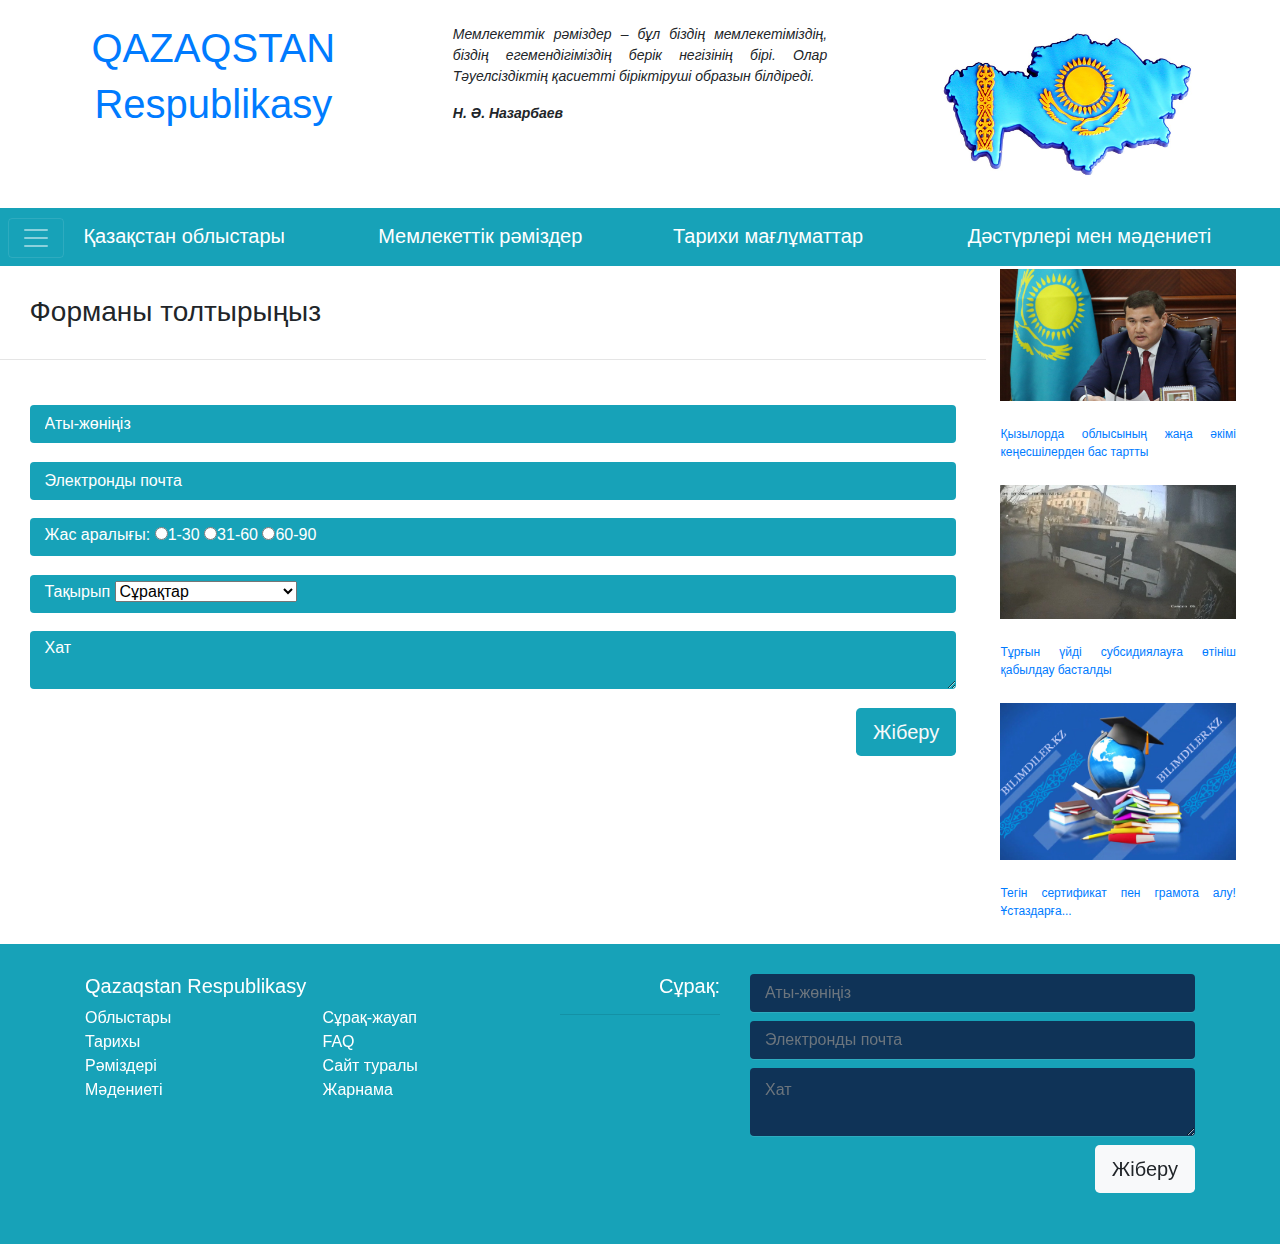
<file: index6.html>
<!DOCTYPE html>
<html lang="en">
<head>
    <meta charset="UTF-8">
    <meta http-equiv="X-UA-Compatible" content="IE=edge">
    <meta name="viewport" content="width=device-width, initial-scale=1.0">
    <link rel="stylesheet" href="styles/style.css">
    <link rel="stylesheet" href="styles/bootstrap-grid.css">
    <link rel="stylesheet" href="styles/bootstrap-grid.css.map">
    <link rel="stylesheet" href="styles/bootstrap-grid.min.css">
    <link rel="stylesheet" href="styles/bootstrap-reboot.css">
    <link rel="stylesheet" href="styles/bootstrap-reboot.min.css">
    <link rel="stylesheet" href="styles/bootstrap.css">
    <link rel="stylesheet" href="styles/bootstrap.min.css.map">
    <link rel="stylesheet" href="styles/bootstrap.min.css">
    <link rel="stylesheet" href="styles/bootstrap-grid.min.css.map">
    <script src="https://ajax.googleapis.com/ajax/libs/jquery/3.6.0/jquery.min.js"></script>
    <script src="js/script.js"></script>
    <title>Қазақстан</title>
</head>
<body onclick="close_navbar()">
    <div class="header1 d-flex flex-row flex-container justify-content-around">
        <div class="to-center qazaq content-card p-4">
            <a style="text-decoration: none;"  href="index.html">
                <h1>QAZAQSTAN</h1>
                <h1>Respublikasy</h1>
            </a>
        </div>
        <div class="content-card nazarbayev p-4">
            <p>
                Мемлекеттік рәміздер – бұл біздің мемлекетіміздің, біздің егемендігіміздің берік негізінің бірі.
                Олар Тәуелсіздіктің қасиетті біріктіруші образын  білдіреді.
            </p>
            <p><b>Н. Ә. Назарбаев</b></p>
        </div>
        <div class="to-center content-card p-4"><img id="tu" src="images/tu.jpeg" alt="Tu"></div>
    </div>

    <div class="menu d-flex flex-row p-2 flex-container bg-info">
        <div>
            <nav class="navbar-dark bg-info">
                <button onclick="navbar_menu()" id="navbar_btn" class="navbar-toggler" type="button" data-toggle="collapse" data-target="#navbarToggleExternalContent" aria-controls="navbarToggleExternalContent" aria-expanded="false" aria-label="Toggle navigation">
                  <span class="navbar-toggler-icon"></span>
                </button>
                <a class="navbar-brand col-3" href="index2.html">Қазақстан облыстары</a>
                <a class="navbar-brand col-3" href="index3.html">Мемлекеттік рәміздер</a>
                <a class="navbar-brand col-3" href="index4.html">Тарихи мағлұматтар</a>
                <a class="navbar-brand col-1" href="index5.html">Дәстүрлері мен мәдениеті</a>
            </nav>
        </div>
    </div>








    

    <div class="content">
        <div class="to_left table_oblystar">
            <h3 class="content-ramiz" >Форманы толтырыңыз</h3>
            <hr>
            <form id="content_form">
                <div>
                    <input type="text" class="form-control bg-info" id="inputEmail" placeholder="Аты-жөніңіз">
                </div>
                <div>
                    <input type="email" class="form-control bg-info" id="inputEmail" placeholder="Электронды почта">
                </div>
                <div  class="form-control bg-info">
                    Жас аралығы:
                    <input type="radio"  name="age" id="age" value="30">1-30
                    <input type="radio"  name="age" id="age" value="60">31-60
                    <input type="radio"  name="age" id="age" value="90">60-90

                </div>
                <div class="form-control bg-info">
                <label for="topic">Тақырып</label>
                    <select onchange="change_form()" id="topic" name="topic">
                        <option value="question">Сұрақтар</option>
                        <option value="extra_information">Қосымша мәліметтер</option>
                        <option value="mistakes">Қателіктер</option>
                        <option value="another">Басқалары</option>
                    </select>
                </div>
                <div id="fileform" class="form-control bg-info">
                    <label for="formFileMultiple">Файлды жүктеу</label>
                    <input type="file" id="formFileMultiple" multiple>
                </div>
                <div>
                    <textarea class="form-control bg-info" id="message" placeholder="Хат"></textarea>
                </div>
                
                <button type="submit" class="btn btn-send bg-info text-light btn-lg">Жіберу</button>
            </form>
            
        </div>


















        <div class="to-right">
            <div class="ad">
                <img id="ad1" src="images/ad1.jpeg" alt="">
                <div class="ad_btn d-flex flex-row flex-container">
                    <div id="show_ad1">Көру</div>
                    <div id="delete_ad1">Өшіру</div>
                </div>
                <a class="ad-link" href="#">
                    <div class="ad-link">
                        Қызылорда облысының жаңа әкімі кеңесшілерден бас тартты
                    </div>
                </a>
            </div>
            <div class="ad">
                <img id="ad2" src="images/ad3.jpeg" alt="">
                <div class="ad_btn d-flex flex-row flex-container">
                    <d id="show_ad2">Көру</d>
                    <div id="delete_ad2">Өшіру</div>
                </div>
                <a class="ad-link" href="#">
                    <div class="ad-link">
                        Тұрғын үйді субсидиялауға өтініш қабылдау басталды
                    </div>
                </a>
            </div>
            <div class="ad">
                <img id="ad3" src="images/ad4.jpg" alt="">
                <div class="ad_btn d-flex flex-row flex-container">
                    <d id="show_ad3">Көру</d>
                    <div id="delete_ad3">Өшіру</div>
                </div>
                <a class="ad-link" href="#">
                    <div class="ad-link">
                        Тегін сертификат пен грамота алу! Ұстаздарға...
                    </div>
                </a>

            </div>
        </div>
    </div>


    <footer class="footer bg-info">
        <div class="container">
            <div class="row">
                <div class="col-md-5">
                    <h5><i class="fa fa-road"></i> Qazaqstan Respublikasy</h5>
                    <div class="row">
                        <div class="col-6">
                            <ul class="list-unstyled">
                                <li><a href="index2.html">Облыстары</a></li>
                                <li><a href="index4.html">Тарихы</a></li>
                                <li><a href="index3.html">Рәміздері</a></li>
                                <li><a href="index5.html">Мәдениеті</a></li>
                            </ul>
                        </div>
                        <div class="col-6">
                            <ul class="list-unstyled">
                                <li><a href="index6.html">Сұрақ-жауап</a></li>
                                <li><a href="">FAQ</a></li>
                                <li><a href="">Сайт туралы</a></li>
                                <li><a href="">Жарнама</a></li>
                            </ul>
                        </div>
                    </div>
                    <br>
                </div>
                <div class="col-md-2">
                    <h5 class="text-md-right">Cұрақ:</h5>
                    <hr>
                </div>
                <div class="col-md-5">
                    <form id="footer_form">
                        <input type="text" class="form-control" id="name" placeholder="Аты-жөніңіз">
                        <input type="email" class="form-control" id="inputEmail" placeholder="Электронды почта">
                        <textarea class="form-control" id="message" placeholder="Хат"></textarea>
                        <button type="submit" class="btn btn-send bg-light btn-send btn-lg">Жіберу</button>
                        
                    </form>
                </div>
            </div>
        </div>
    </footer>

    <div id="n_menu" class="nav_menu bg-info">
        <div onclick="close_n_menu()" id="close_btn" class="close_btn">x</div>
        <div id="name_oblystar" class="list-name">Қазақстан Облыстары</div>
            <ul id="oblystar" class="list-group bg-info list-group-flush">
                <li class="list-group-item bg-info">Ақмола облысы (Көкшетау)</li>
                <li class="list-group-item bg-info">Ақтөбе облысы (Ақтөбе)</li>
                <li class="list-group-item bg-info">Алматы облысы (Талдықорған)</li>
                <li class="list-group-item bg-info">Атырау облысы (Атырау)</li>
                <li class="list-group-item bg-info">Шығыс Қазақстан облысы (Өскемен)</li>
                <li class="list-group-item bg-info">Жамбыл облысы (Тараз)</li>
                <li class="list-group-item bg-info">Батыс Қазақстан облысы (Орал)</li>
                <li class="list-group-item bg-info">Қарағанды облысы (Қарағанды)</li>
                <li class="list-group-item bg-info">Қостанай облысы (Қостанай)</li>
                <li class="list-group-item bg-info">Қызылорда облысы (Қызылорда)</li>
                <li class="list-group-item bg-info">Маңғыстау облысы (Ақтау)</li>
                <li class="list-group-item bg-info">Павлодар облысы (Павлодар)</li>
                <li class="list-group-item bg-info">Солтүстік Қазақстан облысы (Петропавл)</li>
                <li class="list-group-item bg-info">Түркістан облысы (Түркістан)</li>
            </ul>
        <div id="name_ramizder"  class="list-name">Рәміздері</div>
            <ul id="ramizder" class="list-group bg-info list-group-flush">
                <li class="list-group-item bg-info">Ту</li>
                <li class="list-group-item bg-info">Елтаңба</li>
                <li class="list-group-item bg-info">Әнұран</li>
            </ul>
        <div id="name_history" class="list-name">Қазақстан тарихы</div>
            <ul id="history" class="list-group bg-info list-group-flush">
                <li class="list-group-item bg-info">Ежелгі Қазақстан</li>
                <li class="list-group-item bg-info">Ортағасырлық Қазақстан</li>
                <li class="list-group-item bg-info">Ресей империясы құрамындағы Қазақстан</li>
                <li class="list-group-item bg-info">Кеңес Одағы</li>
                <li class="list-group-item bg-info">Тәуелсіз Қазақстан</li>
            </ul>
        <div id="name_culture" class="list-name">Мәдениет</div>
            <ul id="culture" class="list-group bg-info list-group-flush">
                <li class="list-group-item bg-info">Салт-дәстүрлер</li>
                <li class="list-group-item bg-info">Ырымдар</li>
                <li class="list-group-item bg-info">Mейрамдар</li>
            </ul>
    </div>
    
    
</body>










<script>

    $("#delete_ad1").hide();
    $("#show_ad1").hide();
    $("#ad1").click(function(){
        $("#delete_ad1").toggle();
        $("#show_ad1").toggle();
    })

    $("#delete_ad2").hide();
    $("#show_ad2").hide();
    $("#ad2").click(function(){
        $("#delete_ad2").toggle();
        $("#show_ad2").toggle();
    })

    $("#delete_ad3").hide();
    $("#show_ad3").hide();
    $("#ad3").click(function(){
        $("#delete_ad3").toggle();
        $("#show_ad3").toggle();
    })



    $("#n_menu").hide();
    function navbar_menu(){
        $("#n_menu").slideDown();
    }
    function close_n_menu(){
        $("#n_menu").slideUp();
    }

    $("#oblystar").hide();
    $("#name_oblystar").click(function(){
        $("#oblystar").slideToggle();
    })

    $("#history").hide();
    $("#name_history").click(function(){
        $("#history").slideToggle();
    })


    $("#ramizder").hide();
    $("#name_ramizder").click(function(){
        $("#ramizder").slideToggle();
    })

    $("#culture").hide();
    $("#name_culture").click(function(){
        $("#culture").slideToggle();
    })


    $("#fileform").hide();

</script>


</html>
</file>
<file: styles/style.css>
@import url('https://fonts.googleapis.com/css2?family=IBM+Plex+Sans+Thai+Looped:wght@300&family=Open+Sans:wght@400;500;600;700&family=Russo+One&display=swap');

/*font-family: 'IBM Plex Sans Thai Looped', sans-serif;
font-family: 'Open Sans', sans-serif;
font-family: 'Russo One', sans-serif;
*/
body {
    margin: 0;
    padding: 0;
}
.content-card {
    width: 33%;
}
.nazarbayev {
    font-style: italic;
    font-size: 14px;
}
.qazaq {
    color: rgb(16, 77, 130);
}

#tu {
    width: 70%;
}

.header1 {
    text-align: justify;
}
.menu {
    position: sticky;
    top: 0;
}

.to-center {
    text-align: center;
}
.arrow {
    width: 3%;
    font-size: 100px;
    color: rgb(3, 110, 146);
}
.arrow:hover {
    cursor: pointer;
}
.images {
    width: 100%;
}
.image {
    width: 100%;
    height: 50px;
}
.main-images {
    padding: 1%;
    width: 100%;
    height: 170px;
}

.margin_top_h {
    margin-top: 5%;
}
.content-ramiz {
    margin: 3%;
    text-align: justify;
}
.ramiz_font {
    font-size: 13px;
}
#images1_1{
    padding-left: 0%;
}
#images1_3{
    padding-right: 0%;
}
.second_images {
    padding: 1% 3%;
    width: 100%;
    margin-top: 15px;
}
.ahmet {
    width: 100%;
}
.about_Kazakstan {
    padding: 1% 3%;
    width: 100%;
    text-align: justify;
}

.content {
    display: flex;
}
.table_oblystar {
    width: 335%;
}

.to-left {
    float: left;
}
.to-right {
    float: right;
    width: 100%;
}
.ad-link {
    padding: 0 5%;
    width: 90%;
    text-align: justify;
    font-size: 12px;
}
#ad1 {
    padding: 0% 5%;
    width: 90%;
    padding-top: 1%;
}
#ad2 {
    padding: 0 5%;
    width: 90%;
}
#ad3 {
    padding: 0 5%;
    width: 90%;
}
.ad_btn{
    width: 80%;
    margin: 0% 5%;
    text-align: center;
}

#show_ad1, #show_ad2, #show_ad3 {
    width: 50%;
    color: rgb(186, 184, 184);
    background-color: rgb(102, 105, 102);
}
#show_ad1:hover, #show_ad2:hover, #show_ad3:hover {
    color: #ffffff;
}
#delete_ad1, #delete_ad2, #delete_ad3 {
    width: 50%;
    color: rgb(178, 175, 175);
    background-color: rgb(102, 105, 102);
}
#delete_ad1:hover, #delete_ad2:hover, #delete_ad3:hover {
    color: white;
}



.nav_menu {
    position: fixed;
    top: 0px;
    width: 27%;
    float: left;
    height: 100%;
    font-size: 12px;
    overflow: scroll;
}

.list-name {
    font-size: 18px;
    font-weight: bold;
    font-family: 'Open Sans', sans-serif;
    padding-left: 5%;
    padding-top: 5%;
    color: #ffffff;
}
.list-group {
    margin-left: 10%;
    color: #ffffff;
}
.close_btn {
    float: right;
    font-size: 30px;
    color: white;
    margin-right: 5%;
    cursor: pointer;
}
#content_form {
    padding: 3%;
}



.footer {
    bottom: 0;
    width: 100%;
    height: 300px;
  }
  
  footer {
    padding-top: 30px;
    color: #ffffff;
  }
  
  footer a {
    color: #ffffff;
    text-decoration:none;
  }
  
  footer a:hover, footer a:focus {
    color: #ffffff;
    text-decoration:none;
    border-bottom:1px dotted #999;
  }
  .btn-send {
      float: right;
  }
  .btn_content_form {
      color: white;
  }
  
  footer .form-control {
    background-color: #0f3357;
    box-shadow: 0 1px 0 0 rgba(255, 255, 255, 0.1);
    border: none;
    color: #d1d2d2;
    padding: 10px 15px;
    margin-bottom: 2%;
  }

  #content_form .form-control {
    border: none;
    color: #ffffff;
    padding: 5px 15px;
    margin-bottom: 2%;

  }

  #content_form .form-control::placeholder {
      color: white;
  }
</file>
